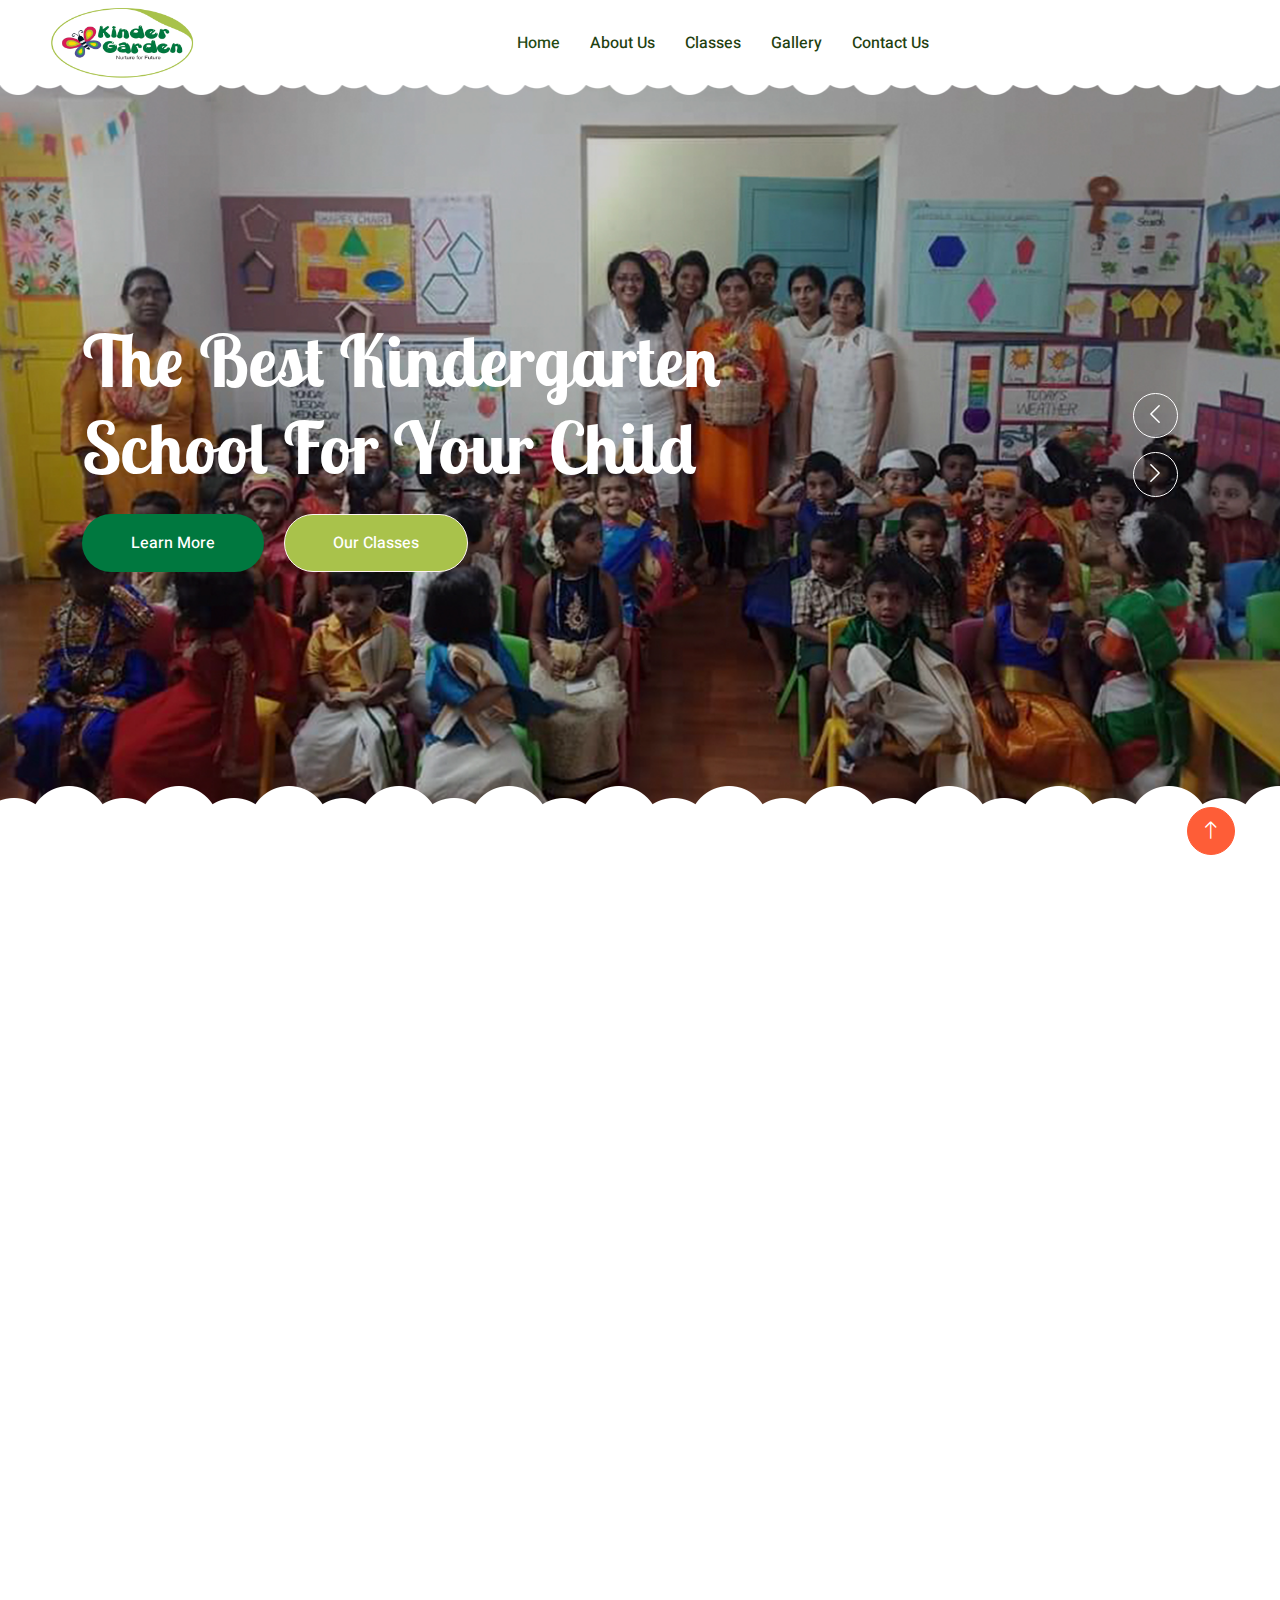
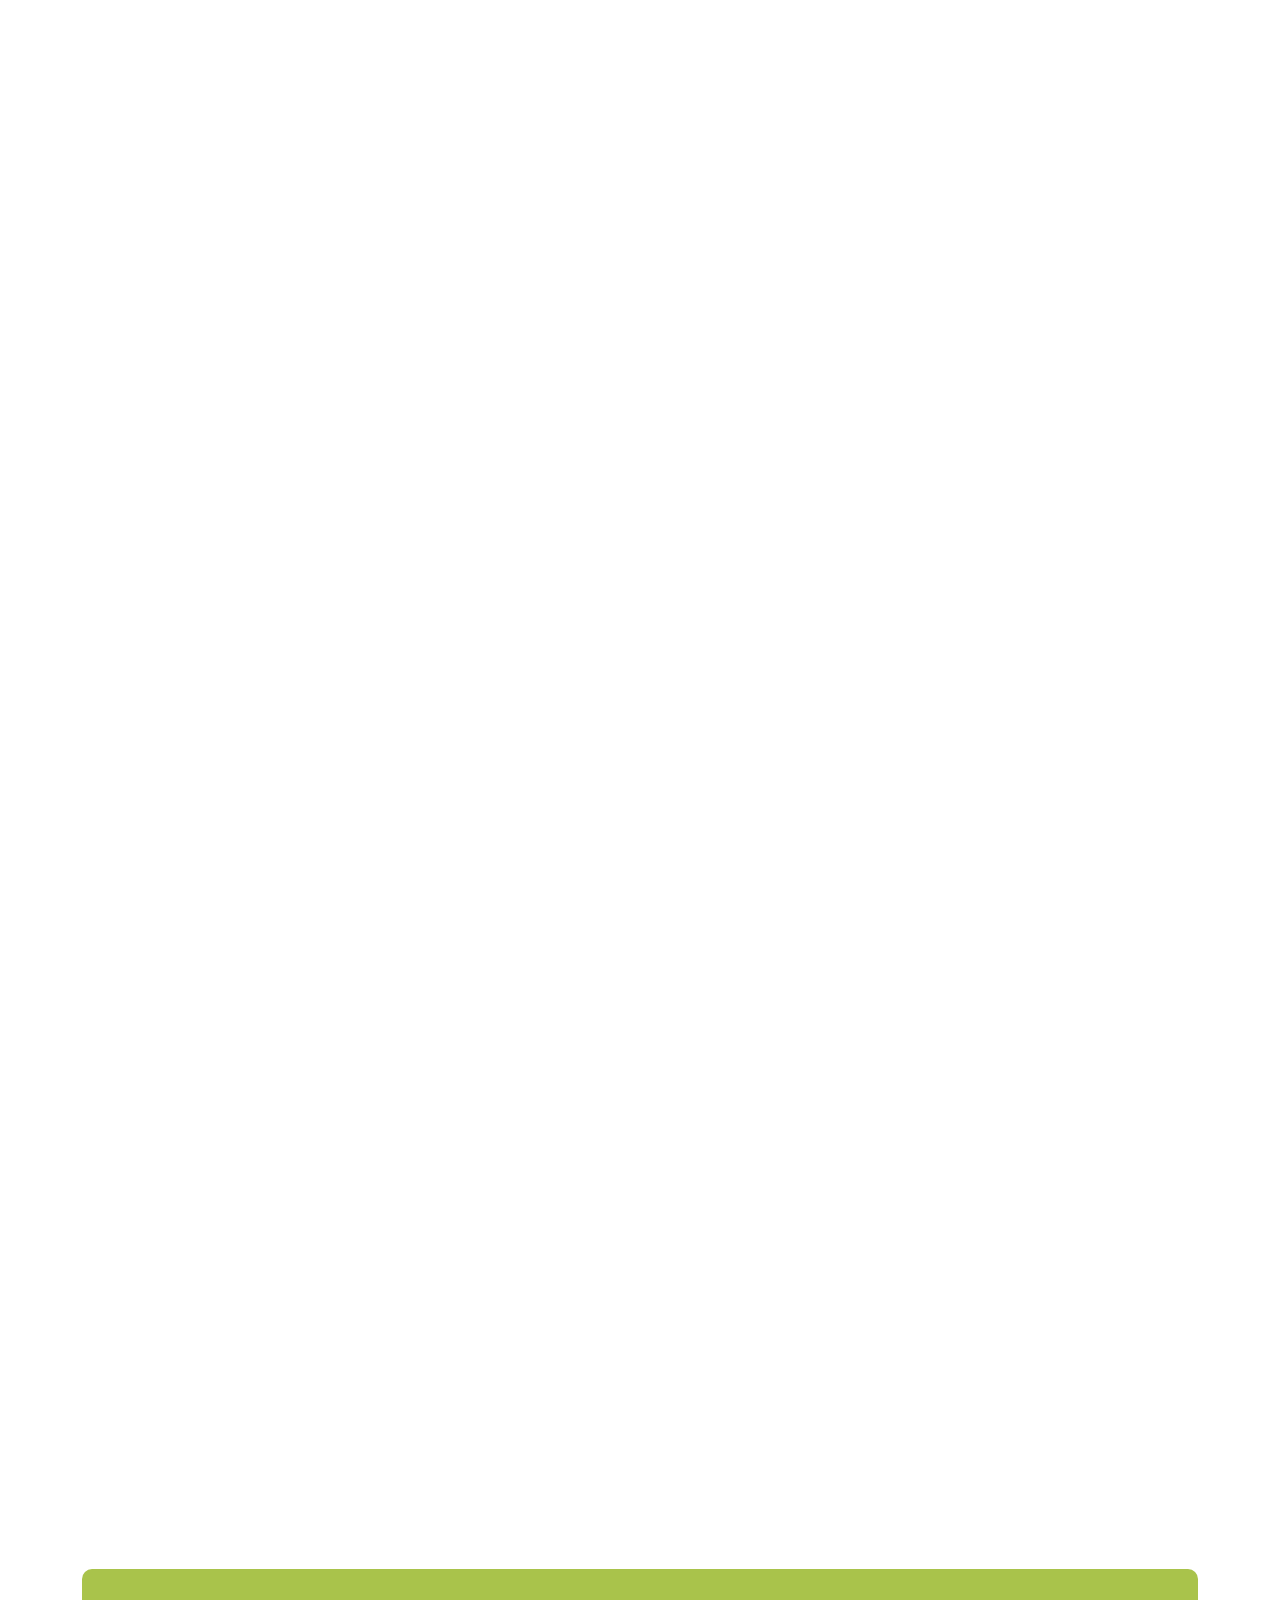
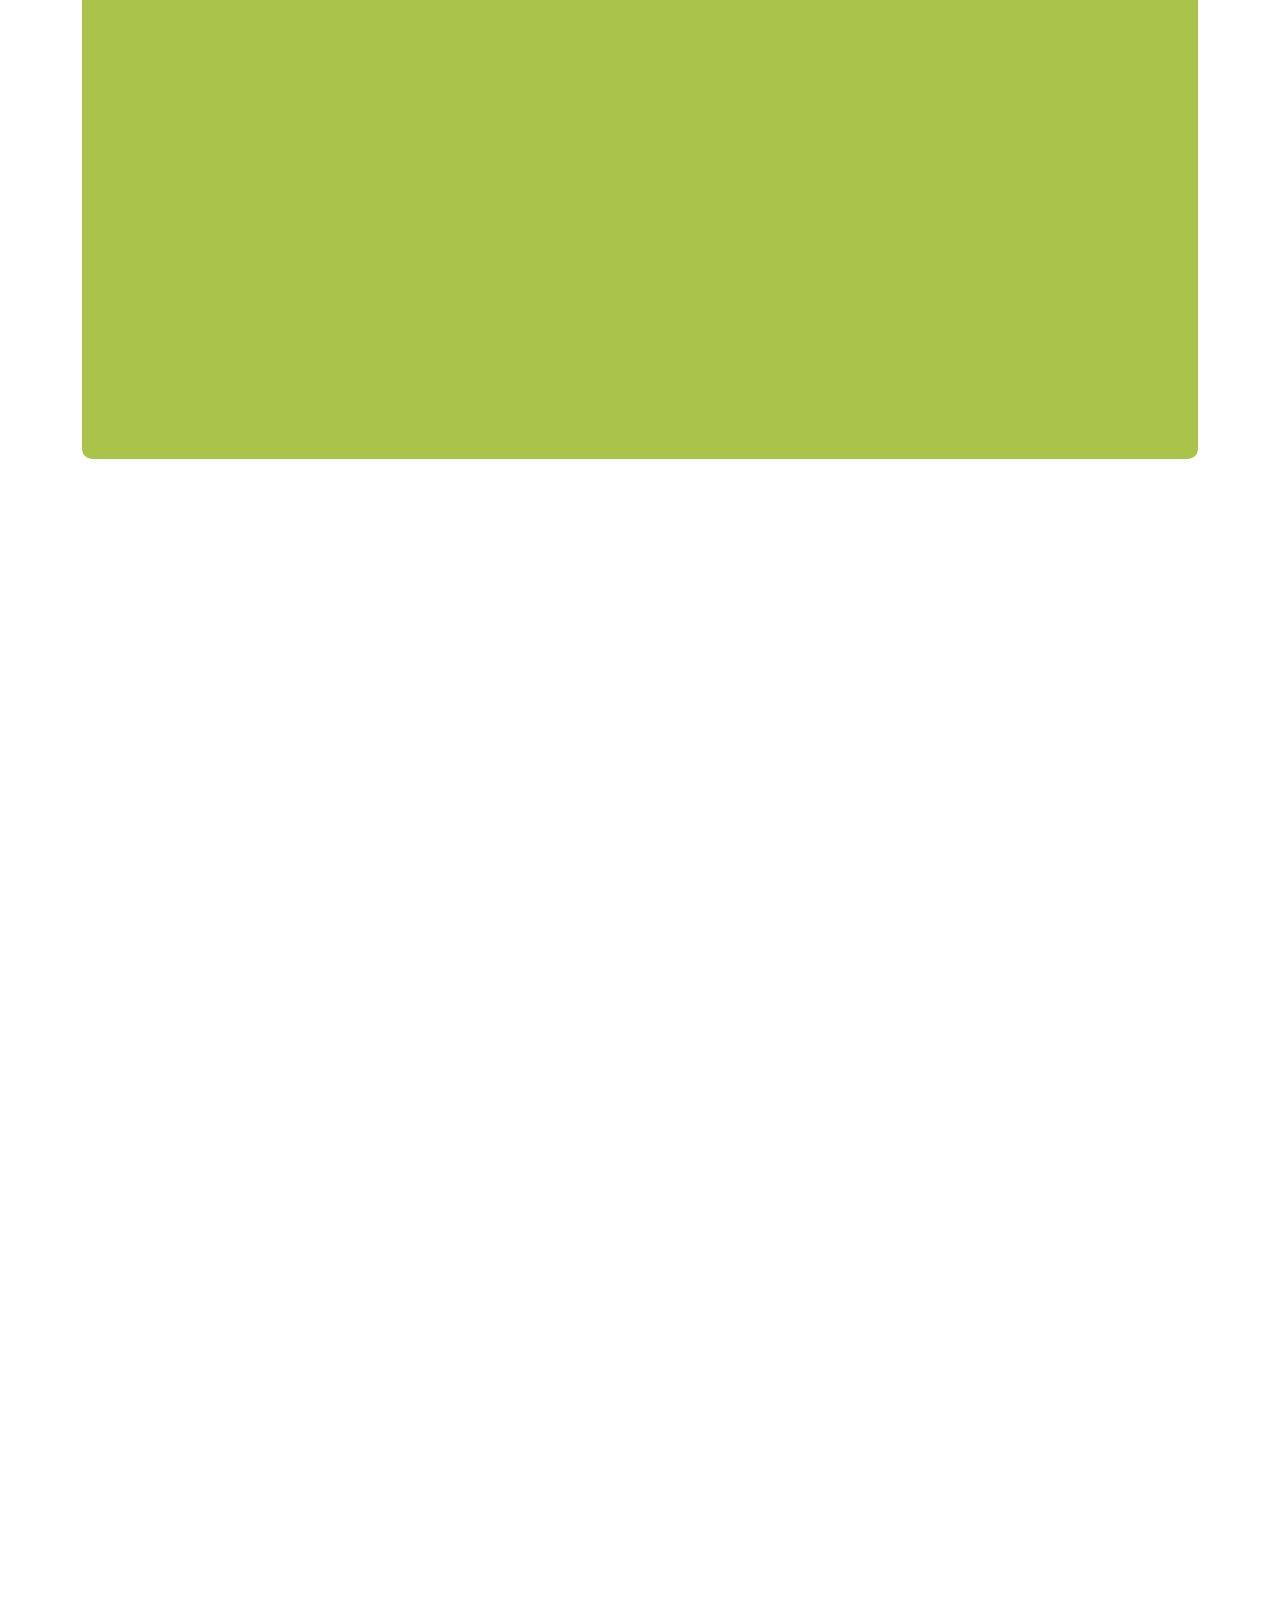
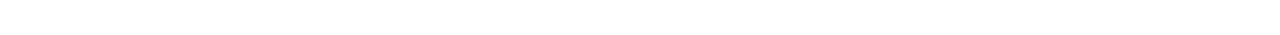
<file: index.html>
<!DOCTYPE html>
<html lang="en">
  <head>
    <meta charset="utf-8" />
    <title>kinder garden</title>
    <meta content="width=device-width, initial-scale=1.0" name="viewport" />
    <meta content="" name="keywords" />
    <meta content="" name="description" />

    <!-- Favicon -->
    <link href="img/favicon.ico" rel="icon" />

    <!-- Google Web Fonts -->
    <link rel="preconnect" href="https://fonts.googleapis.com" />
    <link rel="preconnect" href="https://fonts.gstatic.com" crossorigin />
    <link
      href="https://fonts.googleapis.com/css2?family=Heebo:wght@400;500;600&family=Inter:wght@600&family=Lobster+Two:wght@700&display=swap"
      rel="stylesheet"
    />

    <!-- Icon Font Stylesheet -->
    <link
      href="https://cdnjs.cloudflare.com/ajax/libs/font-awesome/5.10.0/css/all.min.css"
      rel="stylesheet"
    />
    <link
      href="https://cdn.jsdelivr.net/npm/bootstrap-icons@1.4.1/font/bootstrap-icons.css"
      rel="stylesheet"
    />

    <!-- Libraries Stylesheet -->
    <link href="lib/animate/animate.min.css" rel="stylesheet" />
    <link href="lib/owlcarousel/assets/owl.carousel.min.css" rel="stylesheet" />

    <!-- Customized Bootstrap Stylesheet -->
    <link href="css/bootstrap.min.css" rel="stylesheet" />

    <!-- Template Stylesheet -->
    <link href="css/style.css" rel="stylesheet" />
  </head>

  <body>
    <div class="container-xxl bg-white p-0">
      <!-- Spinner Start -->
      <div
        id="spinner"
        class="show bg-white position-fixed translate-middle w-100 vh-100 top-50 start-50 d-flex align-items-center justify-content-center"
      >
        <div
          class="spinner-border text-primary"
          style="width: 3rem; height: 3rem"
          role="status"
        >
          <span class="sr-only">Loading...</span>
        </div>
      </div>
      <!-- Spinner End -->

      <!-- Navbar Start -->
      <nav
        class="navbar navbar-expand-lg bg-white navbar-light sticky-top px-4 px-lg-5 py-lg-0"
      >
        <a href="index.html" class="navbar-brand">
          <img src="./img/Logo.png" width="150px"></img>
        </a>
        <button
          type="button"
          class="navbar-toggler"
          data-bs-toggle="collapse"
          data-bs-target="#navbarCollapse"
        >
          <span class="navbar-toggler-icon"></span>
        </button>
        <div class="collapse navbar-collapse" id="navbarCollapse">
          <div class="navbar-nav mx-auto">
            <a href="index.html" class="nav-item nav-link active">Home</a>
            <a href="about.html" class="nav-item nav-link">About Us</a>
            <a href="classes.html" class="nav-item nav-link">Classes</a>
            <a href="gallery.html" class="nav-item nav-link">Gallery</a>
            <a href="contact.html" class="nav-item nav-link">Contact Us</a>
          </div>
        </div>
      </nav>
      <!-- Navbar End -->

      <!-- Carousel Start -->
      <div class="container-fluid p-0 mb-5">
        <div class="owl-carousel header-carousel position-relative">
          <div class="owl-carousel-item position-relative">
            <img class="img-fluid" src="img/carousel-1.jpg" alt="" />
            <div
              class="position-absolute top-0 start-0 w-100 h-100 d-flex align-items-center"
              style="background: rgba(0, 0, 0, 0.2)"
            >
              <div class="container">
                <div class="row justify-content-start">
                  <div class="col-10 col-lg-8">
                    <h1 class="display-2 text-white animated slideInDown mb-4">
                      The Best Kindergarten School For Your Child
                    </h1>
                    <a
                      href=""
                      class="btn btn-green rounded-pill py-sm-3 px-sm-5 me-3 animated slideInLeft"
                      >Learn More</a
                    >
                    <a
                      href=""
                      class="btn btn-light rounded-pill py-sm-3 px-sm-5 animated slideInRight"
                      >Our Classes</a
                    >
                  </div>
                </div>
              </div>
            </div>
          </div>
          <div class="owl-carousel-item position-relative">
            <img class="img-fluid" src="img/carousel-2.jpg" alt="" />
            <div
              class="position-absolute top-0 start-0 w-100 h-100 d-flex align-items-center"
              style="background: rgba(0, 0, 0, 0.2)"
            >
              <div class="container">
                <div class="row justify-content-start">
                  <div class="col-10 col-lg-8">
                    <h1 class="display-2 text-white animated slideInDown mb-4">
                      Make A Brighter Future For Your Child
                    </h1>
                    <a
                      href=""
                      class="btn btn-green rounded-pill py-sm-3 px-sm-5 me-3 animated slideInLeft"
                      >Learn More</a
                    >
                    <a
                      href=""
                      class="btn btn-light rounded-pill py-sm-3 px-sm-5 animated slideInRight"
                      >Our Classes</a
                    >
                  </div>
                </div>
              </div>
            </div>
          </div>
        </div>
      </div>
      <!-- Carousel End -->

      <!-- Facilities Start -->
      <div class="container-xxl py-5">
        <div class="container">
          <div
            class="text-center mx-auto mb-5 wow fadeInUp"
            data-wow-delay="0.1s"
            style="max-width: 600px"
          >
            <h1 class="mb-3">School Facilities</h1>
            <p>
              Our preschool facilities are designed to provide a safe and stimulating environment where young children can learn and play.
          </div>
          <div class="row g-4">
            <div class="col-lg-3 col-sm-6 wow fadeInUp" data-wow-delay="0.1s">
              <div class="facility-item">
                <div class="facility-icon bg-primary">
                  <span class="bg-primary"></span>
                  <i class="fa fa-bus-alt fa-3x text-primary"></i>
                  <span class="bg-primary"></span>
                </div>
                <div class="facility-text bg-primary">
                  <h3 class="text-primary mb-3">School Bus</h3>
                  <p class="mb-0">
                    Our preschool bus facilities ensure safe and convenient transportation for young children, with experienced drivers.
                  </p>
                </div>
              </div>
            </div>
            <div class="col-lg-3 col-sm-6 wow fadeInUp" data-wow-delay="0.3s">
              <div class="facility-item">
                <div class="facility-icon bg-success">
                  <span class="bg-success"></span>
                  <i class="fa fa-futbol fa-3x text-success"></i>
                  <span class="bg-success"></span>
                </div>
                <div class="facility-text bg-success">
                  <h3 class="text-success mb-3">Playground</h3>
                  <p class="mb-0">
                    Our preschool playground facilities offer a fun and engaging outdoor space.
                  </p>
                </div>
              </div>
            </div>
            <div class="col-lg-3 col-sm-6 wow fadeInUp" data-wow-delay="0.5s">
              <div class="facility-item">
                <div class="facility-icon bg-warning">
                  <span class="bg-warning"></span>
                  <i class="fa fa-home fa-3x text-warning"></i>
                  <span class="bg-warning"></span>
                </div>
                <div class="facility-text bg-warning">
                  <h3 class="text-warning mb-3">Healthy Canteen</h3>
                  <p class="mb-0">
                    Our preschool canteen facilities provide nutritious and child-friendly meals that support the health and well-being of our young learners.
                  </p>
                </div>
              </div>
            </div>
            <div class="col-lg-3 col-sm-6 wow fadeInUp" data-wow-delay="0.7s">
              <div class="facility-item">
                <div class="facility-icon bg-info">
                  <span class="bg-info"></span>
                  <i class="fa fa-chalkboard-teacher fa-3x text-info"></i>
                  <span class="bg-info"></span>
                </div>
                <div class="facility-text bg-info">
                  <h3 class="text-info mb-3">Positive Learning</h3>
                  <p class="mb-0">
                    Our preschool positive learning facilities create a nurturing and inclusive environment where children can thrive, develop self-confidence, and explore their passions.
                  </p>
                </div>
              </div>
            </div>
          </div>
        </div>
      </div>
      <!-- Facilities End -->

      <!-- About Start -->
      <div class="container-xxl py-5">
        <div class="container">
          <div class="row g-5 align-items-center">
            <div class="col-lg-6 wow fadeInUp" data-wow-delay="0.1s">
              <h1 class="mb-4">
                Learn More About Our Work And Our Cultural Activities
              </h1>
              <p>
                 Our work and cultural activities are carefully designed to expose young children to a wide range of experiences that broaden their horizons and foster a sense of inclusivity and respect for diversity.
              </p>
              <p class="mb-4">
                Through our work and cultural activities, we aim to instill in our students an appreciation for different cultures, traditions, and values from around the world. We provide opportunities for children to explore and learn about various cultural practices, celebrations, and customs through hands-on activities, stories, music, and art.
              </p>
              <div class="row g-4 align-items-center">
                <div class="col-sm-6">
                  <a class="btn btn-green rounded-pill py-3 px-5" href=""
                    >Read More</a
                  >
                </div>
              </div>
            </div>
            <div class="col-lg-6 about-img wow fadeInUp" data-wow-delay="0.5s">
              <div class="row">
                <div class="col-12 text-center">
                  <img
                    class="img-fluid w-75 rounded-circle bg-green p-3"
                    src="img/about-1.jpg"
                    alt=""
                  />
                </div>
                <div class="col-6 text-start" style="margin-top: -150px">
                  <img
                    class="img-fluid w-100 rounded-circle bg-green p-3"
                    src="img/about-2.jpg"
                    alt=""
                  />
                </div>
                <div class="col-6 text-end" style="margin-top: -150px">
                  <img
                    class="img-fluid w-100 rounded-circle bg-green p-3"
                    src="img/about-3.jpg"
                    alt=""
                  />
                </div>
              </div>
            </div>
          </div>
        </div>
      </div>
      <!-- About End -->

      <!-- Classes Start -->
      <div class="container-xxl py-5">
        <div class="container">
          <div
            class="text-center mx-auto mb-5 wow fadeInUp"
            data-wow-delay="0.1s"
            style="max-width: 600px"
          >
            <h1 class="mb-3">School Classes</h1>
            <p>
              Our preschool classes provide engaging and developmentally-appropriate activities that promote early learning and school readiness in a nurturing and inclusive environment.
            </p>
          </div>
          <div class="row g-4">
            <div class="col-lg-4 col-md-6 wow fadeInUp" data-wow-delay="0.1s">
              <div class="classes-item">
                <div class="bg-green rounded-circle w-75 mx-auto p-3">
                  <img
                    class="img-fluid rounded-circle"
                    src="img/classes-1.jpg"
                    alt=""
                  />
                </div>
                <div class="rounded p-4 pt-5 mt-n5">
                  <a class="d-block text-center h3 mt-3 mb-4" href=""
                    >Art & Drawing</a
                  >
                </div>
              </div>
            </div>
            <div class="col-lg-4 col-md-6 wow fadeInUp" data-wow-delay="0.3s">
              <div class="classes-item">
                <div class="bg-green rounded-circle w-75 mx-auto p-3">
                  <img
                    class="img-fluid rounded-circle"
                    src="img/classes-2.jpg"
                    alt=""
                  />
                </div>
                <div class="rounded p-4 pt-5 mt-n5">
                  <a class="d-block text-center h3 mt-3 mb-4" href=""
                    >Color Management</a
                  >
                </div>
              </div>
            </div>
            <div class="col-lg-4 col-md-6 wow fadeInUp" data-wow-delay="0.5s">
              <div class="classes-item">
                <div class="bg-green rounded-circle w-75 mx-auto p-3">
                  <img
                    class="img-fluid rounded-circle"
                    src="img/classes-3.jpg"
                    alt=""
                  />
                </div>
                <div class="rounded p-4 pt-5 mt-n5">
                  <a class="d-block text-center h3 mt-3 mb-4" href=""
                    >Athletic & Dance</a
                  >
                </div>
              </div>
            </div>
            <div class="col-lg-4 col-md-6 wow fadeInUp" data-wow-delay="0.1s">
              <div class="classes-item">
                <div class="bg-green rounded-circle w-75 mx-auto p-3">
                  <img
                    class="img-fluid rounded-circle"
                    src="img/classes-4.jpg"
                    alt=""
                  />
                </div>
                <div class="rounded p-4 pt-5 mt-n5">
                  <a class="d-block text-center h3 mt-3 mb-4" href=""
                    >Language & Speaking</a
                  >
                </div>
              </div>
            </div>
            <div class="col-lg-4 col-md-6 wow fadeInUp" data-wow-delay="0.3s">
              <div class="classes-item">
                <div class="bg-green rounded-circle w-75 mx-auto p-3">
                  <img
                    class="img-fluid rounded-circle"
                    src="img/classes-5.jpg"
                    alt=""
                  />
                </div>
                <div class="rounded p-4 pt-5 mt-n5">
                  <a class="d-block text-center h3 mt-3 mb-4" href=""
                    >Field Trip</a
                  >
                </div>
              </div>
            </div>
            <div class="col-lg-4 col-md-6 wow fadeInUp" data-wow-delay="0.5s">
              <div class="classes-item">
                <div class="bg-green rounded-circle w-75 mx-auto p-3">
                  <img
                    class="img-fluid rounded-circle"
                    src="img/classes-6.jpg"
                    alt=""
                  />
                </div>
                <div class="rounded p-4 pt-5 mt-n5">
                  <a class="d-block text-center h3 mt-3 mb-4" href=""
                    >General Knowledge</a
                  >
                </div>
              </div>
            </div>
          </div>
        </div>
      </div>
      <!-- Classes End -->

      <!-- Appointment Start -->
      <div class="container-xxl py-5">
        <div class="container">
          <div class="bg-green rounded">
            <div class="row g-0">
              <div class="col-lg-6 wow fadeIn" data-wow-delay="0.1s">
                <div
                  class="h-100 d-flex flex-column justify-content-center p-5"
                >
                  <h1 class="mb-4">Make Appointment</h1>
                  <form>
                    <div class="row g-3">
                      <div class="col-sm-6">
                        <div class="form-floating">
                          <input
                            type="text"
                            class="form-control border-0"
                            id="gname"
                            placeholder="Gurdian Name"
                          />
                          <label for="gname">Gurdian Name</label>
                        </div>
                      </div>
                      <div class="col-sm-6">
                        <div class="form-floating">
                          <input
                            type="email"
                            class="form-control border-0"
                            id="gmail"
                            placeholder="Gurdian Email"
                          />
                          <label for="gmail">Gurdian Email</label>
                        </div>
                      </div>
                      <div class="col-sm-6">
                        <div class="form-floating">
                          <input
                            type="text"
                            class="form-control border-0"
                            id="cname"
                            placeholder="Child Name"
                          />
                          <label for="cname">Child Name</label>
                        </div>
                      </div>
                      <div class="col-sm-6">
                        <div class="form-floating">
                          <input
                            type="text"
                            class="form-control border-0"
                            id="cage"
                            placeholder="Child Age"
                          />
                          <label for="cage">Child Age</label>
                        </div>
                      </div>
                      <div class="col-12">
                        <div class="form-floating">
                          <textarea
                            class="form-control border-0"
                            placeholder="Leave a message here"
                            id="message"
                            style="height: 100px"
                          ></textarea>
                          <label for="message">Message</label>
                        </div>
                      </div>
                      <div class="col-12">
                        <button
                          class="btn btn-green w-100 py-3"
                          type="submit"
                        >
                          Submit
                        </button>
                      </div>
                    </div>
                  </form>
                </div>
              </div>
              <div
                class="col-lg-6 wow fadeIn"
                data-wow-delay="0.5s"
                style="min-height: 400px"
              >
                <div class="position-relative h-100">
                  <img
                    class="position-absolute w-100 h-100 rounded"
                    src="img/appointment.jpg"
                    style="object-fit: cover"
                  />
                </div>
              </div>
            </div>
          </div>
        </div>
      </div>
      <!-- Appointment End -->

      <!-- Testimonial Start -->
      <div class="container-xxl py-5">
        <div class="container">
          <div
            class="text-center mx-auto mb-5 wow fadeInUp"
            data-wow-delay="0.1s"
            style="max-width: 600px"
          >
            <h1 class="mb-3">Our Clients Say!</h1>
            <p>
              Our preschool provides a warm and inclusive environment that nurtures our child's growth, development, and love for learning.
            </p>
          </div>
          <div
            class="owl-carousel testimonial-carousel wow fadeInUp"
            data-wow-delay="0.1s"
          >
            <div class="testimonial-item bg-lgreen rounded p-5">
              <p class="fs-5">
                Choosing this preschool for our child was the best decision we made! The supportive and inclusive environment, coupled with the play-based learning approach, has ignited our child's love for learning and prepared them for kindergarten.
              </p>
              <div
                class="d-flex align-items-center bg-white me-n5"
                style="border-radius: 50px 0 0 50px"
              >
                <img
                  class="img-fluid flex-shrink-0 rounded-circle"
                  src="img/testimonial-1.jpg"
                  style="width: 90px; height: 90px"
                />
                <div class="ps-3">
                  <h3 class="mb-1">Client Name</h3>
                  <span>Profession</span>
                </div>
                <i
                  class="fa fa-quote-right fa-3x text-green ms-auto d-none d-sm-flex"
                ></i>
              </div>
            </div>
            <div class="testimonial-item bg-lgreen rounded p-5">
              <p class="fs-5">
                Our child loves going to this preschool! The caring and experienced educators provide a stimulating and inclusive environment where our child has blossomed socially, emotionally, and academically.
              </p>
              <div
                class="d-flex align-items-center bg-white me-n5"
                style="border-radius: 50px 0 0 50px"
              >
                <img
                  class="img-fluid flex-shrink-0 rounded-circle"
                  src="img/testimonial-2.jpg"
                  style="width: 90px; height: 90px"
                />
                <div class="ps-3">
                  <h3 class="mb-1">Client Name</h3>
                  <span>Profession</span>
                </div>
                <i
                  class="fa fa-quote-right fa-3x text-green ms-auto d-none d-sm-flex"
                ></i>
              </div>
            </div>
            <div class="testimonial-item bg-lgreen rounded p-5">
              <p class="fs-5">
                We couldn't be happier with our experience at this preschool. The engaging curriculum, dedicated educators, and nurturing environment have helped our child develop important skills and thrive in their early education journey.
              </p>
              <div
                class="d-flex align-items-center bg-white me-n5"
                style="border-radius: 50px 0 0 50px"
              >
                <img
                  class="img-fluid flex-shrink-0 rounded-circle"
                  src="img/testimonial-3.jpg"
                  style="width: 90px; height: 90px"
                />
                <div class="ps-3">
                  <h3 class="mb-1">Client Name</h3>
                  <span>Profession</span>
                </div>
                <i
                  class="fa fa-quote-right fa-3x text-green ms-auto d-none d-sm-flex"
                ></i>
              </div>
            </div>
          </div>
        </div>
      </div>
      <!-- Testimonial End -->

      <!-- Footer Start -->
      <div
        class="container-fluid bg-dgreen text-white-50 footer pt-5 mt-5 wow fadeIn"
        data-wow-delay="0.1s"
      >
        <div class="container py-5">
          <div class="row g-5">
            <div class="col-lg-3 col-md-6">
              <h3 class="text-white mb-4">Get In Touch</h3>
              <p class="mb-2">
                <i class="fa fa-map-marker-alt me-3"></i>No.715, 2nd Cross Road, HRBR Layout, 1st Block, Kalyana Nagar Bangalore 560043
              </p>
              <p class="mb-2">
                <i class="fa fa-phone-alt me-3"></i>+91 88849 16131
              </p>
              <p class="mb-2">
                <i class="fa fa-envelope me-3"></i>hrbrkindergarden@gmail.com
              </p>
            </div>
            <div class="col-lg-3 col-md-6">
              <h3 class="text-white mb-4">Quick Links</h3>
              <a class="btn btn-link text-white-50" href="./index.html">Home</a>
              <a class="btn btn-link text-white-50" href="./about.html">About us</a>
              <a class="btn btn-link text-white-50" href="./classes.html">Classes</a>
              <a class="btn btn-link text-white-50" href="./gallery.html">Gallery</a>
              <a class="btn btn-link text-white-50" href="./contact.html">Contact us</a>
            </div>
            <div class="col-lg-3 col-md-6"> 
              <h3 class="text-white mb-4">Photo Gallery</h3>
              <div class="row g-2 pt-2">
                <div class="col-4">
                  <img
                    class="img-fluid rounded bg-light p-1"
                    src="img/classes-1.jpg"
                    alt=""
                  />
                </div>
                <div class="col-4">
                  <img
                    class="img-fluid rounded bg-light p-1"
                    src="img/classes-2.jpg"
                    alt=""
                  />
                </div>
                <div class="col-4">
                  <img
                    class="img-fluid rounded bg-light p-1"
                    src="img/classes-3.jpg"
                    alt=""
                  />
                </div>
                <div class="col-4">
                  <img
                    class="img-fluid rounded bg-light p-1"
                    src="img/classes-4.jpg"
                    alt=""
                  />
                </div>
                <div class="col-4">
                  <img
                    class="img-fluid rounded bg-light p-1"
                    src="img/classes-5.jpg"
                    alt=""
                  />
                </div>
                <div class="col-4">
                  <img
                    class="img-fluid rounded bg-light p-1"
                    src="img/classes-6.jpg"
                    alt=""
                  />
                </div>
              </div>
            </div>
            <div class="col-lg-3 col-md-6">
              <img src="img/Logo.png" width="250px"></img>
            </div>
          </div>
        </div>
        <div class="container">
          <div class="copyright">
            <div class="row">
              <div class="col-md-6 text-center text-md-start mb-3 mb-md-0">
                &copy; <a class="border-bottom" href="#">kindergarden.in</a>, All
                Right Reserved.

                <!--/*** This template is free as long as you keep the footer author’s credit link/attribution link/backlink. If you'd like to use the template without the footer author’s credit link/attribution link/backlink, you can purchase the Credit Removal License from "https://htmlcodex.com/credit-removal". Thank you for your support. ***/-->
                Designed By
                <a class="border-bottom" href="https://htmlcodex.com"
                  >HTML Codex</a
                >
              </div>
              <div class="col-md-6 text-center text-md-end">
                <div class="footer-menu">
                  <a href="">Home</a>
                  <a href="">Cookies</a>
                  <a href="">Help</a>
                  <a href="">FQAs</a>
                </div>
              </div>
            </div>
          </div>
        </div>
      </div>
      <!-- Footer End -->

      <!-- Back to Top -->
      <a href="#" class="btn btn-lg btn-primary btn-lg-square back-to-top"
        ><i class="bi bi-arrow-up"></i
      ></a>
    </div>

    <!-- JavaScript Libraries -->
    <script src="https://code.jquery.com/jquery-3.4.1.min.js"></script>
    <script src="https://cdn.jsdelivr.net/npm/bootstrap@5.0.0/dist/js/bootstrap.bundle.min.js"></script>
    <script src="lib/wow/wow.min.js"></script>
    <script src="lib/easing/easing.min.js"></script>
    <script src="lib/waypoints/waypoints.min.js"></script>
    <script src="lib/owlcarousel/owl.carousel.min.js"></script>

    <!-- Template Javascript -->
    <script src="js/main.js"></script>
  </body>
</html>
</file>
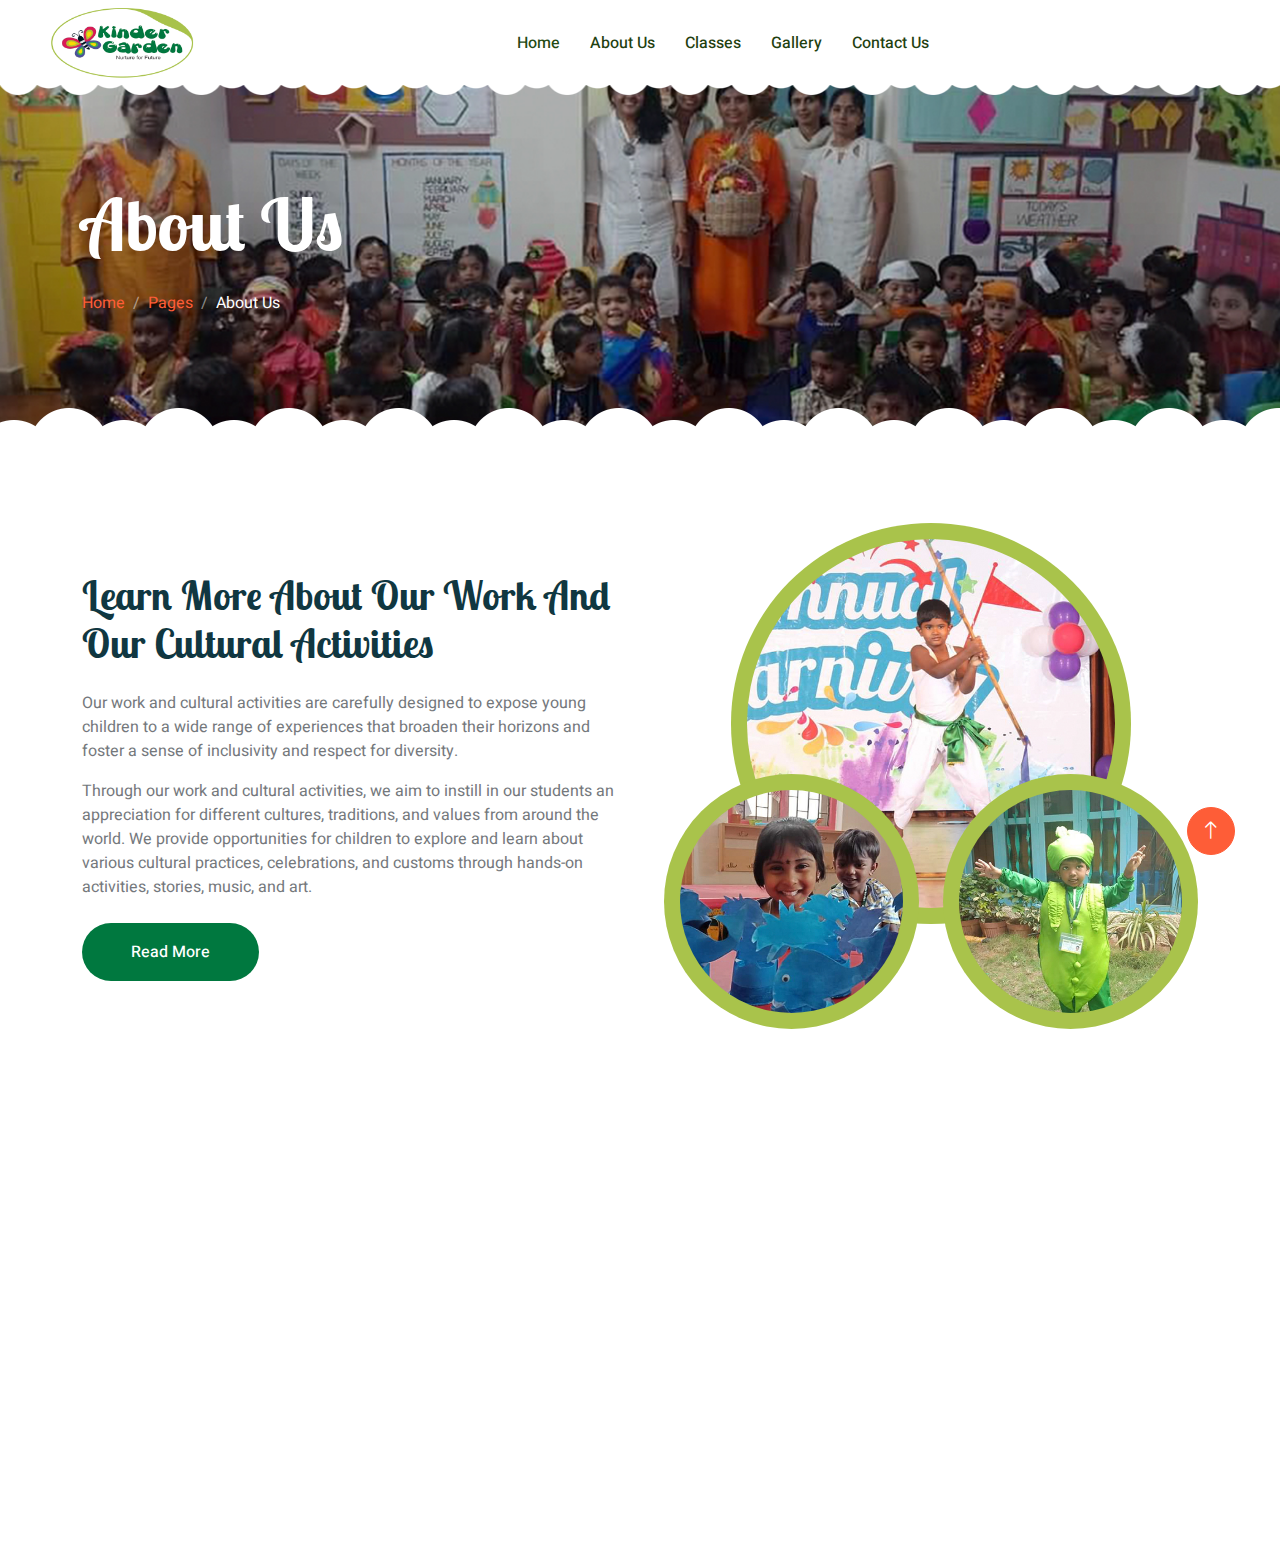
<file: about.html>
<!DOCTYPE html>
<html lang="en">

<head>
    <meta charset="utf-8">
    <title>kinder garden</title>
    <meta content="width=device-width, initial-scale=1.0" name="viewport">
    <meta content="" name="keywords">
    <meta content="" name="description">

    <!-- Favicon -->
    <link href="img/favicon.ico" rel="icon">

    <!-- Google Web Fonts -->
    <link rel="preconnect" href="https://fonts.googleapis.com">
    <link rel="preconnect" href="https://fonts.gstatic.com" crossorigin>
    <link href="https://fonts.googleapis.com/css2?family=Heebo:wght@400;500;600&family=Inter:wght@600&family=Lobster+Two:wght@700&display=swap" rel="stylesheet">
    
    <!-- Icon Font Stylesheet -->
    <link href="https://cdnjs.cloudflare.com/ajax/libs/font-awesome/5.10.0/css/all.min.css" rel="stylesheet">
    <link href="https://cdn.jsdelivr.net/npm/bootstrap-icons@1.4.1/font/bootstrap-icons.css" rel="stylesheet">

    <!-- Libraries Stylesheet -->
    <link href="lib/animate/animate.min.css" rel="stylesheet">
    <link href="lib/owlcarousel/assets/owl.carousel.min.css" rel="stylesheet">

    <!-- Customized Bootstrap Stylesheet -->
    <link href="css/bootstrap.min.css" rel="stylesheet">

    <!-- Template Stylesheet -->
    <link href="css/style.css" rel="stylesheet">
</head>

<body>
    <div class="container-xxl bg-white p-0">
        <!-- Spinner Start -->
        <div id="spinner" class="show bg-white position-fixed translate-middle w-100 vh-100 top-50 start-50 d-flex align-items-center justify-content-center">
            <div class="spinner-border text-primary" style="width: 3rem; height: 3rem;" role="status">
                <span class="sr-only">Loading...</span>
            </div>
        </div>
        <!-- Spinner End -->


        <!-- Navbar Start -->
      <nav
        class="navbar navbar-expand-lg bg-white navbar-light sticky-top px-4 px-lg-5 py-lg-0"
      >
        <a href="index.html" class="navbar-brand">
          <img src="./img/Logo.png" width="150px"></img>
        </a>
        <button
          type="button"
          class="navbar-toggler"
          data-bs-toggle="collapse"
          data-bs-target="#navbarCollapse"
        >
          <span class="navbar-toggler-icon"></span>
        </button>
        <div class="collapse navbar-collapse" id="navbarCollapse">
          <div class="navbar-nav mx-auto">
            <a href="index.html" class="nav-item nav-link active">Home</a>
            <a href="about.html" class="nav-item nav-link">About Us</a>
            <a href="classes.html" class="nav-item nav-link">Classes</a>
            <a href="gallery.html" class="nav-item nav-link">Gallery</a>
            <a href="contact.html" class="nav-item nav-link">Contact Us</a>
          </div>
        </div>
      </nav>
      <!-- Navbar End -->


        <!-- Page Header End -->
        <div class="container-xxl py-5 page-header position-relative mb-5">
            <div class="container py-5">
                <h1 class="display-2 text-white animated slideInDown mb-4">About Us</h1>
                <nav aria-label="breadcrumb animated slideInDown">
                    <ol class="breadcrumb">
                        <li class="breadcrumb-item"><a href="#">Home</a></li>
                        <li class="breadcrumb-item"><a href="#">Pages</a></li>
                        <li class="breadcrumb-item text-white active" aria-current="page">About Us</li>
                    </ol>
                </nav>
            </div>
        </div>
        <!-- Page Header End -->


        <!-- About Start -->
      <div class="container-xxl py-5">
        <div class="container">
          <div class="row g-5 align-items-center">
            <div class="col-lg-6 wow fadeInUp" data-wow-delay="0.1s">
              <h1 class="mb-4">
                Learn More About Our Work And Our Cultural Activities
              </h1>
              <p>
                Our work and cultural activities are carefully designed to expose young children to a wide range of experiences that broaden their horizons and foster a sense of inclusivity and respect for diversity.
              </p>
              <p class="mb-4">
                Through our work and cultural activities, we aim to instill in our students an appreciation for different cultures, traditions, and values from around the world. We provide opportunities for children to explore and learn about various cultural practices, celebrations, and customs through hands-on activities, stories, music, and art.
              </p>
              <div class="row g-4 align-items-center">
                <div class="col-sm-6">
                  <a class="btn btn-green rounded-pill py-3 px-5" href=""
                    >Read More</a
                  >
                </div>
              </div>
            </div>
            <div class="col-lg-6 about-img wow fadeInUp" data-wow-delay="0.5s">
              <div class="row">
                <div class="col-12 text-center">
                  <img
                    class="img-fluid w-75 rounded-circle bg-green p-3"
                    src="img/about-1.jpg"
                    alt=""
                  />
                </div>
                <div class="col-6 text-start" style="margin-top: -150px">
                  <img
                    class="img-fluid w-100 rounded-circle bg-green p-3"
                    src="img/about-2.jpg"
                    alt=""
                  />
                </div>
                <div class="col-6 text-end" style="margin-top: -150px">
                  <img
                    class="img-fluid w-100 rounded-circle bg-green p-3"
                    src="img/about-3.jpg"
                    alt=""
                  />
                </div>
              </div>
            </div>
          </div>
        </div>
      </div>
      <!-- About End -->


        <!-- Footer Start -->
      <div
        class="container-fluid bg-dgreen text-white-50 footer pt-5 mt-5 wow fadeIn"
        data-wow-delay="0.1s"
      >
        <div class="container py-5">
          <div class="row g-5">
            <div class="col-lg-3 col-md-6">
              <h3 class="text-white mb-4">Get In Touch</h3>
              <p class="mb-2">
                <i class="fa fa-map-marker-alt me-3"></i>No.715, 2nd Cross Road, HRBR Layout, 1st Block, Kalyana Nagar Bangalore 560043
              </p>
              <p class="mb-2">
                <i class="fa fa-phone-alt me-3"></i>+91 88849 16131
              </p>
              <p class="mb-2">
                <i class="fa fa-envelope me-3"></i>hrbrkindergarden@gmail.com
              </p>
            </div>
            <div class="col-lg-3 col-md-6">
              <h3 class="text-white mb-4">Quick Links</h3>
              <a class="btn btn-link text-white-50" href="./index.html">Home</a>
              <a class="btn btn-link text-white-50" href="./about.html">About us</a>
              <a class="btn btn-link text-white-50" href="./classes.html">Classes</a>
              <a class="btn btn-link text-white-50" href="./gallery.html">Gallery</a>
              <a class="btn btn-link text-white-50" href="./contact.html">Contact us</a>
            </div>
            <div class="col-lg-3 col-md-6">
              <h3 class="text-white mb-4">Photo Gallery</h3>
              <div class="row g-2 pt-2">
                <div class="col-4">
                  <img
                    class="img-fluid rounded bg-light p-1"
                    src="img/classes-1.jpg"
                    alt=""
                  />
                </div>
                <div class="col-4">
                  <img
                    class="img-fluid rounded bg-light p-1"
                    src="img/classes-2.jpg"
                    alt=""
                  />
                </div>
                <div class="col-4">
                  <img
                    class="img-fluid rounded bg-light p-1"
                    src="img/classes-3.jpg"
                    alt=""
                  />
                </div>
                <div class="col-4">
                  <img
                    class="img-fluid rounded bg-light p-1"
                    src="img/classes-4.jpg"
                    alt=""
                  />
                </div>
                <div class="col-4">
                  <img
                    class="img-fluid rounded bg-light p-1"
                    src="img/classes-5.jpg"
                    alt=""
                  />
                </div>
                <div class="col-4">
                  <img
                    class="img-fluid rounded bg-light p-1"
                    src="img/classes-6.jpg"
                    alt=""
                  />
                </div>
              </div>
            </div>
            <div class="col-lg-3 col-md-6">
              <img src="img/Logo.png" width="250px"></img>
            </div>
          </div>
        </div>
        <div class="container">
          <div class="copyright">
            <div class="row">
              <div class="col-md-6 text-center text-md-start mb-3 mb-md-0">
                &copy; <a class="border-bottom" href="#">kindergarden.in</a>, All
                Right Reserved.

                <!--/*** This template is free as long as you keep the footer author’s credit link/attribution link/backlink. If you'd like to use the template without the footer author’s credit link/attribution link/backlink, you can purchase the Credit Removal License from "https://htmlcodex.com/credit-removal". Thank you for your support. ***/-->
                Designed By
                <a class="border-bottom" href="https://htmlcodex.com"
                  >HTML Codex</a
                >
              </div>
              <div class="col-md-6 text-center text-md-end">
                <div class="footer-menu">
                  <a href="">Home</a>
                  <a href="">Cookies</a>
                  <a href="">Help</a>
                  <a href="">FQAs</a>
                </div>
              </div>
            </div>
          </div>
        </div>
      </div>
      <!-- Footer End -->


        <!-- Back to Top -->
        <a href="#" class="btn btn-lg btn-primary btn-lg-square back-to-top"><i class="bi bi-arrow-up"></i></a>
    </div>

    <!-- JavaScript Libraries -->
    <script src="https://code.jquery.com/jquery-3.4.1.min.js"></script>
    <script src="https://cdn.jsdelivr.net/npm/bootstrap@5.0.0/dist/js/bootstrap.bundle.min.js"></script>
    <script src="lib/wow/wow.min.js"></script>
    <script src="lib/easing/easing.min.js"></script>
    <script src="lib/waypoints/waypoints.min.js"></script>
    <script src="lib/owlcarousel/owl.carousel.min.js"></script>

    <!-- Template Javascript -->
    <script src="js/main.js"></script>
</body>

</html>
</file>
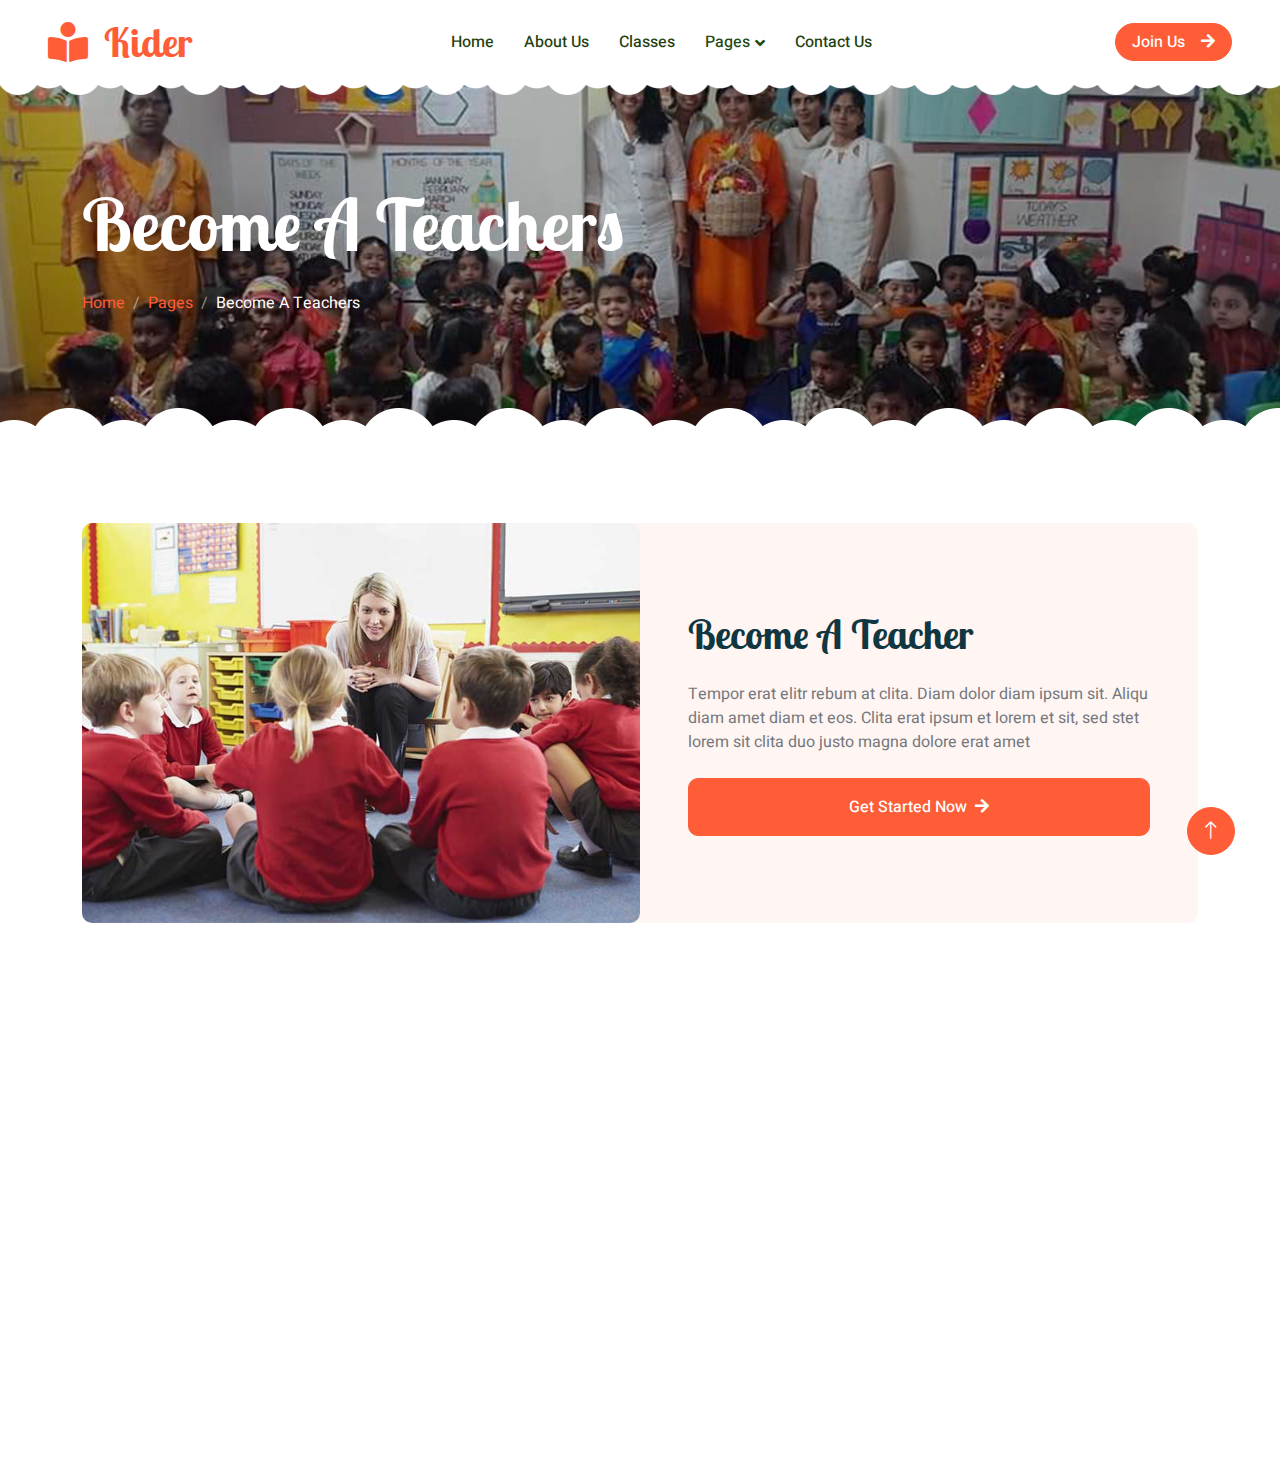
<file: call-to-action.html>
<!DOCTYPE html>
<html lang="en">

<head>
    <meta charset="utf-8">
    <title>Kider - Preschool Website Template</title>
    <meta content="width=device-width, initial-scale=1.0" name="viewport">
    <meta content="" name="keywords">
    <meta content="" name="description">

    <!-- Favicon -->
    <link href="img/favicon.ico" rel="icon">

    <!-- Google Web Fonts -->
    <link rel="preconnect" href="https://fonts.googleapis.com">
    <link rel="preconnect" href="https://fonts.gstatic.com" crossorigin>
    <link href="https://fonts.googleapis.com/css2?family=Heebo:wght@400;500;600&family=Inter:wght@600&family=Lobster+Two:wght@700&display=swap" rel="stylesheet">
    
    <!-- Icon Font Stylesheet -->
    <link href="https://cdnjs.cloudflare.com/ajax/libs/font-awesome/5.10.0/css/all.min.css" rel="stylesheet">
    <link href="https://cdn.jsdelivr.net/npm/bootstrap-icons@1.4.1/font/bootstrap-icons.css" rel="stylesheet">

    <!-- Libraries Stylesheet -->
    <link href="lib/animate/animate.min.css" rel="stylesheet">
    <link href="lib/owlcarousel/assets/owl.carousel.min.css" rel="stylesheet">

    <!-- Customized Bootstrap Stylesheet -->
    <link href="css/bootstrap.min.css" rel="stylesheet">

    <!-- Template Stylesheet -->
    <link href="css/style.css" rel="stylesheet">
</head>

<body>
    <div class="container-xxl bg-white p-0">
        <!-- Spinner Start -->
        <div id="spinner" class="show bg-white position-fixed translate-middle w-100 vh-100 top-50 start-50 d-flex align-items-center justify-content-center">
            <div class="spinner-border text-primary" style="width: 3rem; height: 3rem;" role="status">
                <span class="sr-only">Loading...</span>
            </div>
        </div>
        <!-- Spinner End -->


        <!-- Navbar Start -->
        <nav class="navbar navbar-expand-lg bg-white navbar-light sticky-top px-4 px-lg-5 py-lg-0">
            <a href="index.html" class="navbar-brand">
                <h1 class="m-0 text-primary"><i class="fa fa-book-reader me-3"></i>Kider</h1>
            </a>
            <button type="button" class="navbar-toggler" data-bs-toggle="collapse" data-bs-target="#navbarCollapse">
                <span class="navbar-toggler-icon"></span>
            </button>
            <div class="collapse navbar-collapse" id="navbarCollapse">
                <div class="navbar-nav mx-auto">
                    <a href="index.html" class="nav-item nav-link">Home</a>
                    <a href="about.html" class="nav-item nav-link">About Us</a>
                    <a href="classes.html" class="nav-item nav-link">Classes</a>
                    <div class="nav-item dropdown">
                        <a href="#" class="nav-link dropdown-toggle active" data-bs-toggle="dropdown">Pages</a>
                        <div class="dropdown-menu rounded-0 rounded-bottom border-0 shadow-sm m-0">
                            <a href="facility.html" class="dropdown-item">School Facilities</a>
                            <a href="team.html" class="dropdown-item">Popular Teachers</a>
                            <a href="call-to-action.html" class="dropdown-item active">Become A Teachers</a>
                            <a href="appointment.html" class="dropdown-item">Make Appointment</a>
                            <a href="testimonial.html" class="dropdown-item">Testimonial</a>
                            <a href="404.html" class="dropdown-item">404 Error</a>
                        </div>
                    </div>
                    <a href="contact.html" class="nav-item nav-link">Contact Us</a>
                </div>
                <a href="" class="btn btn-primary rounded-pill px-3 d-none d-lg-block">Join Us<i class="fa fa-arrow-right ms-3"></i></a>
            </div>
        </nav>
        <!-- Navbar End -->


        <!-- Page Header End -->
        <div class="container-xxl py-5 page-header position-relative mb-5">
            <div class="container py-5">
                <h1 class="display-2 text-white animated slideInDown mb-4">Become A Teachers</h1>
                <nav aria-label="breadcrumb animated slideInDown">
                    <ol class="breadcrumb">
                        <li class="breadcrumb-item"><a href="#">Home</a></li>
                        <li class="breadcrumb-item"><a href="#">Pages</a></li>
                        <li class="breadcrumb-item text-white active" aria-current="page">Become A Teachers</li>
                    </ol>
                </nav>
            </div>
        </div>
        <!-- Page Header End -->


        <!-- Call To Action Start -->
        <div class="container-xxl py-5">
            <div class="container">
                <div class="bg-light rounded">
                    <div class="row g-0">
                        <div class="col-lg-6 wow fadeIn" data-wow-delay="0.1s" style="min-height: 400px;">
                            <div class="position-relative h-100">
                                <img class="position-absolute w-100 h-100 rounded" src="img/call-to-action.jpg" style="object-fit: cover;">
                            </div>
                        </div>
                        <div class="col-lg-6 wow fadeIn" data-wow-delay="0.5s">
                            <div class="h-100 d-flex flex-column justify-content-center p-5">
                                <h1 class="mb-4">Become A Teacher</h1>
                                <p class="mb-4">Tempor erat elitr rebum at clita. Diam dolor diam ipsum sit. Aliqu diam amet diam et eos.
                                    Clita erat ipsum et lorem et sit, sed stet lorem sit clita duo justo magna dolore erat amet
                                </p>
                                <a class="btn btn-primary py-3 px-5" href="">Get Started Now<i class="fa fa-arrow-right ms-2"></i></a>
                            </div>
                        </div>
                    </div>
                </div>
            </div>
        </div>
        <!-- Call To Action End -->


        <!-- Footer Start -->
        <div class="container-fluid bg-dark text-white-50 footer pt-5 mt-5 wow fadeIn" data-wow-delay="0.1s">
            <div class="container py-5">
                <div class="row g-5">
                    <div class="col-lg-3 col-md-6">
                        <h3 class="text-white mb-4">Get In Touch</h3>
                        <p class="mb-2"><i class="fa fa-map-marker-alt me-3"></i>123 Street, New York, USA</p>
                        <p class="mb-2"><i class="fa fa-phone-alt me-3"></i>+012 345 67890</p>
                        <p class="mb-2"><i class="fa fa-envelope me-3"></i>info@example.com</p>
                        <div class="d-flex pt-2">
                            <a class="btn btn-outline-light btn-social" href=""><i class="fab fa-twitter"></i></a>
                            <a class="btn btn-outline-light btn-social" href=""><i class="fab fa-facebook-f"></i></a>
                            <a class="btn btn-outline-light btn-social" href=""><i class="fab fa-youtube"></i></a>
                            <a class="btn btn-outline-light btn-social" href=""><i class="fab fa-linkedin-in"></i></a>
                        </div>
                    </div>
                    <div class="col-lg-3 col-md-6">
                        <h3 class="text-white mb-4">Quick Links</h3>
                        <a class="btn btn-link text-white-50" href="">About Us</a>
                        <a class="btn btn-link text-white-50" href="">Contact Us</a>
                        <a class="btn btn-link text-white-50" href="">Our Services</a>
                        <a class="btn btn-link text-white-50" href="">Privacy Policy</a>
                        <a class="btn btn-link text-white-50" href="">Terms & Condition</a>
                    </div>
                    <div class="col-lg-3 col-md-6">
                        <h3 class="text-white mb-4">Photo Gallery</h3>
                        <div class="row g-2 pt-2">
                            <div class="col-4">
                                <img class="img-fluid rounded bg-light p-1" src="img/classes-1.jpg" alt="">
                            </div>
                            <div class="col-4">
                                <img class="img-fluid rounded bg-light p-1" src="img/classes-2.jpg" alt="">
                            </div>
                            <div class="col-4">
                                <img class="img-fluid rounded bg-light p-1" src="img/classes-3.jpg" alt="">
                            </div>
                            <div class="col-4">
                                <img class="img-fluid rounded bg-light p-1" src="img/classes-4.jpg" alt="">
                            </div>
                            <div class="col-4">
                                <img class="img-fluid rounded bg-light p-1" src="img/classes-5.jpg" alt="">
                            </div>
                            <div class="col-4">
                                <img class="img-fluid rounded bg-light p-1" src="img/classes-6.jpg" alt="">
                            </div>
                        </div>
                    </div>
                    <div class="col-lg-3 col-md-6">
                        <h3 class="text-white mb-4">Newsletter</h3>
                        <p>Dolor amet sit justo amet elitr clita ipsum elitr est.</p>
                        <div class="position-relative mx-auto" style="max-width: 400px;">
                            <input class="form-control bg-transparent w-100 py-3 ps-4 pe-5" type="text" placeholder="Your email">
                            <button type="button" class="btn btn-primary py-2 position-absolute top-0 end-0 mt-2 me-2">SignUp</button>
                        </div>
                    </div>
                </div>
            </div>
            <div class="container">
                <div class="copyright">
                    <div class="row">
                        <div class="col-md-6 text-center text-md-start mb-3 mb-md-0">
                            &copy; <a class="border-bottom" href="#">Your Site Name</a>, All Right Reserved. 
							
							<!--/*** This template is free as long as you keep the footer author’s credit link/attribution link/backlink. If you'd like to use the template without the footer author’s credit link/attribution link/backlink, you can purchase the Credit Removal License from "https://htmlcodex.com/credit-removal". Thank you for your support. ***/-->
							Designed By <a class="border-bottom" href="https://htmlcodex.com">HTML Codex</a>
                        </div>
                        <div class="col-md-6 text-center text-md-end">
                            <div class="footer-menu">
                                <a href="">Home</a>
                                <a href="">Cookies</a>
                                <a href="">Help</a>
                                <a href="">FQAs</a>
                            </div>
                        </div>
                    </div>
                </div>
            </div>
        </div>
        <!-- Footer End -->


        <!-- Back to Top -->
        <a href="#" class="btn btn-lg btn-primary btn-lg-square back-to-top"><i class="bi bi-arrow-up"></i></a>
    </div>

    <!-- JavaScript Libraries -->
    <script src="https://code.jquery.com/jquery-3.4.1.min.js"></script>
    <script src="https://cdn.jsdelivr.net/npm/bootstrap@5.0.0/dist/js/bootstrap.bundle.min.js"></script>
    <script src="lib/wow/wow.min.js"></script>
    <script src="lib/easing/easing.min.js"></script>
    <script src="lib/waypoints/waypoints.min.js"></script>
    <script src="lib/owlcarousel/owl.carousel.min.js"></script>

    <!-- Template Javascript -->
    <script src="js/main.js"></script>
</body>

</html>
</file>
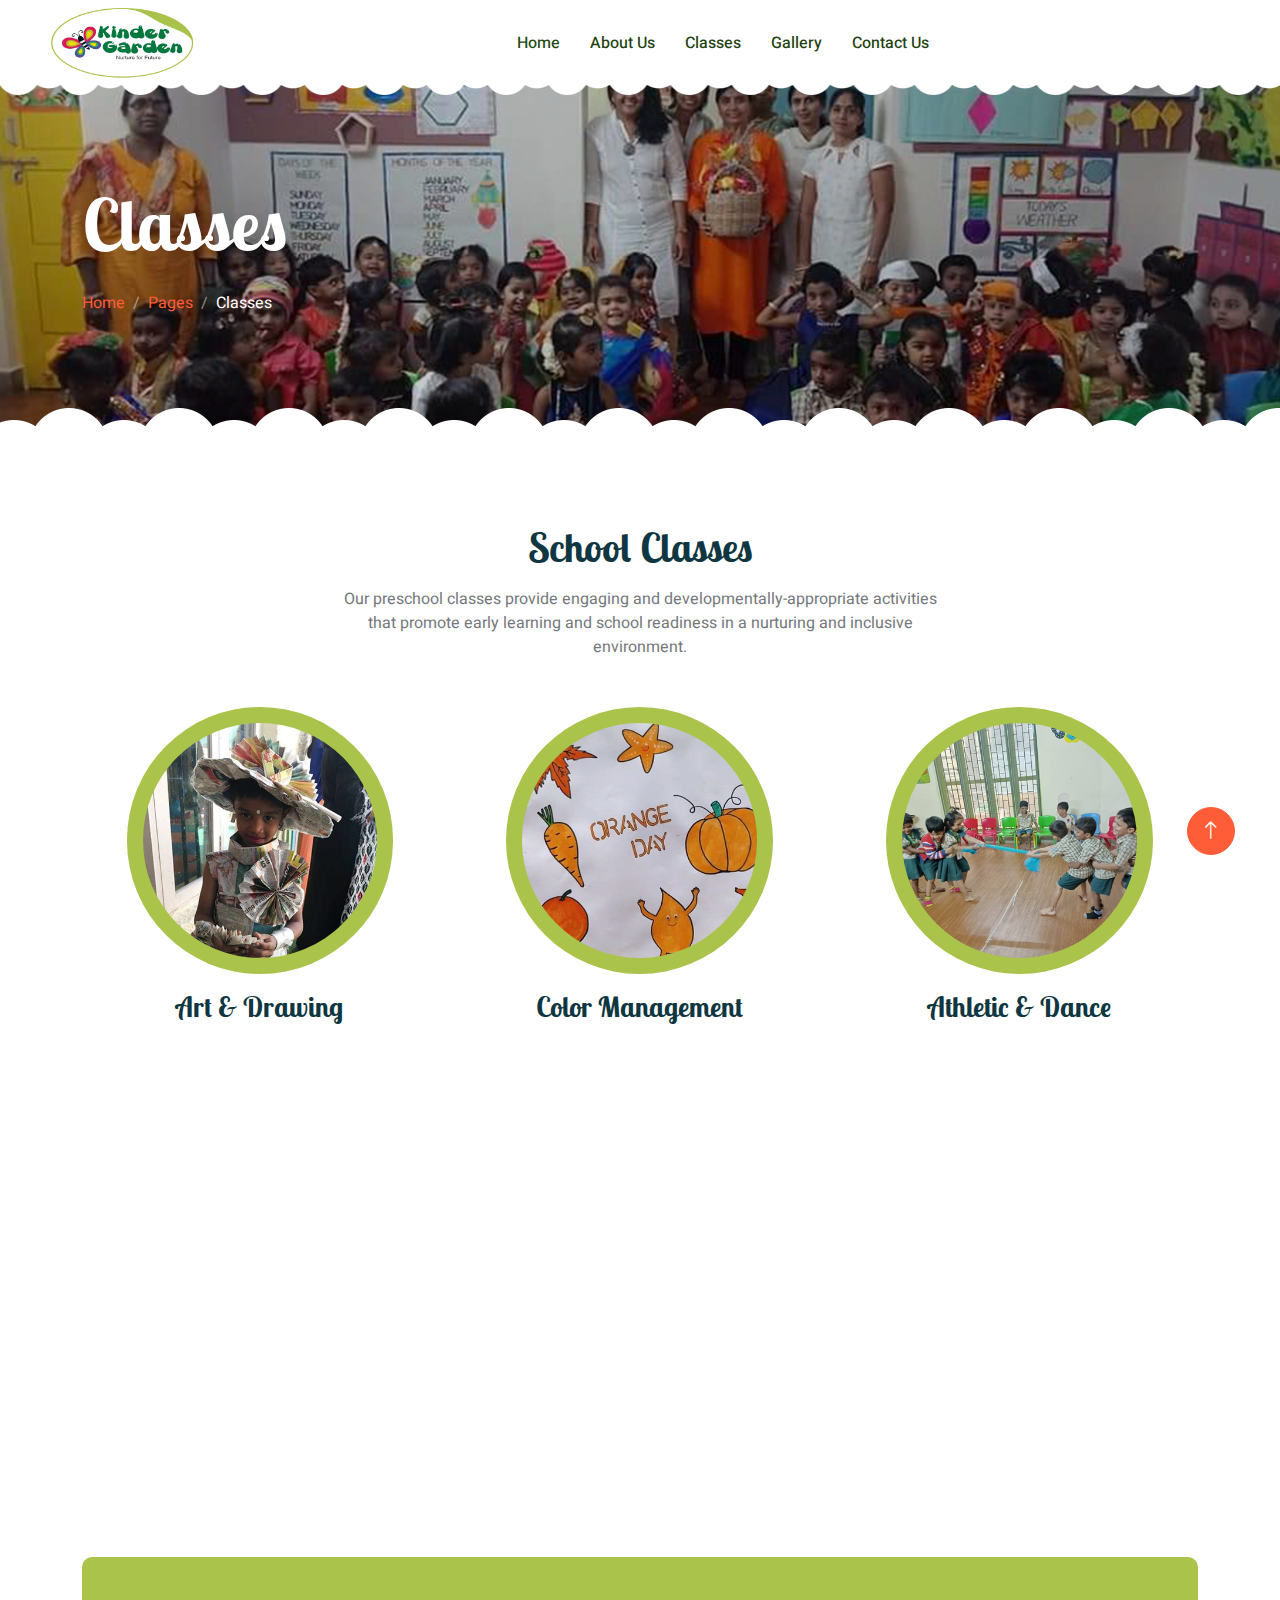
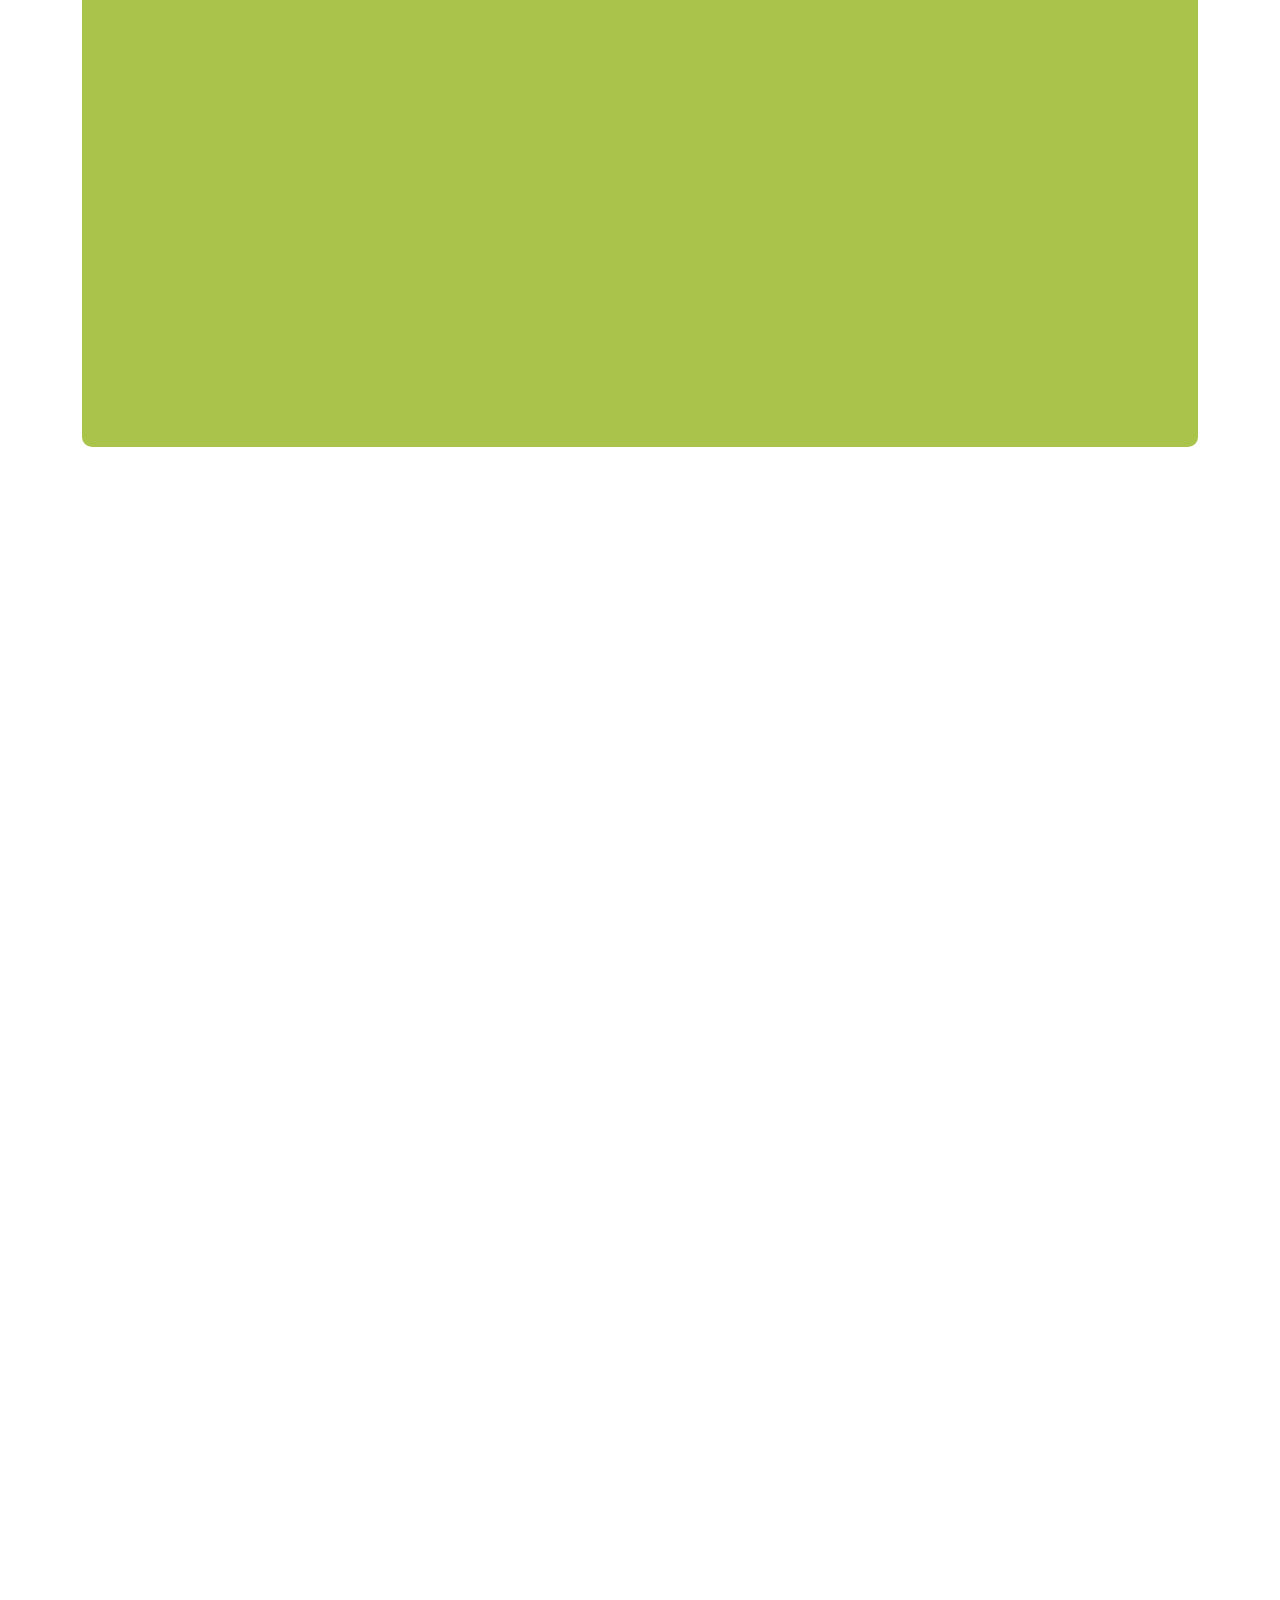
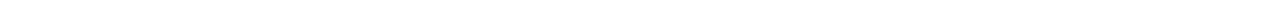
<file: classes.html>
<!DOCTYPE html>
<html lang="en">

<head>
    <meta charset="utf-8">
    <title>kinder garden</title>
    <meta content="width=device-width, initial-scale=1.0" name="viewport">
    <meta content="" name="keywords">
    <meta content="" name="description">

    <!-- Favicon -->
    <link href="img/favicon.ico" rel="icon">

    <!-- Google Web Fonts -->
    <link rel="preconnect" href="https://fonts.googleapis.com">
    <link rel="preconnect" href="https://fonts.gstatic.com" crossorigin>
    <link href="https://fonts.googleapis.com/css2?family=Heebo:wght@400;500;600&family=Inter:wght@600&family=Lobster+Two:wght@700&display=swap" rel="stylesheet">
    
    <!-- Icon Font Stylesheet -->
    <link href="https://cdnjs.cloudflare.com/ajax/libs/font-awesome/5.10.0/css/all.min.css" rel="stylesheet">
    <link href="https://cdn.jsdelivr.net/npm/bootstrap-icons@1.4.1/font/bootstrap-icons.css" rel="stylesheet">

    <!-- Libraries Stylesheet -->
    <link href="lib/animate/animate.min.css" rel="stylesheet">
    <link href="lib/owlcarousel/assets/owl.carousel.min.css" rel="stylesheet">

    <!-- Customized Bootstrap Stylesheet -->
    <link href="css/bootstrap.min.css" rel="stylesheet">

    <!-- Template Stylesheet -->
    <link href="css/style.css" rel="stylesheet">
</head>

<body>
    <div class="container-xxl bg-white p-0">
        <!-- Spinner Start -->
        <div id="spinner" class="show bg-white position-fixed translate-middle w-100 vh-100 top-50 start-50 d-flex align-items-center justify-content-center">
            <div class="spinner-border text-primary" style="width: 3rem; height: 3rem;" role="status">
                <span class="sr-only">Loading...</span>
            </div>
        </div>
        <!-- Spinner End -->


        <!-- Navbar Start -->
      <nav
        class="navbar navbar-expand-lg bg-white navbar-light sticky-top px-4 px-lg-5 py-lg-0"
      >
        <a href="index.html" class="navbar-brand">
          <img src="./img/Logo.png" width="150px"></img>
        </a>
        <button
          type="button"
          class="navbar-toggler"
          data-bs-toggle="collapse"
          data-bs-target="#navbarCollapse"
        >
          <span class="navbar-toggler-icon"></span>
        </button>
        <div class="collapse navbar-collapse" id="navbarCollapse">
          <div class="navbar-nav mx-auto">
            <a href="index.html" class="nav-item nav-link active">Home</a>
            <a href="about.html" class="nav-item nav-link">About Us</a>
            <a href="classes.html" class="nav-item nav-link">Classes</a>
            <a href="gallery.html" class="nav-item nav-link">Gallery</a>
            <a href="contact.html" class="nav-item nav-link">Contact Us</a>
          </div>
        </div>
      </nav>
      <!-- Navbar End -->


        <!-- Page Header End -->
        <div class="container-xxl py-5 page-header position-relative mb-5">
            <div class="container py-5">
                <h1 class="display-2 text-white animated slideInDown mb-4">Classes</h1>
                <nav aria-label="breadcrumb animated slideInDown">
                    <ol class="breadcrumb">
                        <li class="breadcrumb-item"><a href="#">Home</a></li>
                        <li class="breadcrumb-item"><a href="#">Pages</a></li>
                        <li class="breadcrumb-item text-white active" aria-current="page">Classes</li>
                    </ol>
                </nav>
            </div>
        </div>
        <!-- Page Header End -->


        <!-- Classes Start -->
      <div class="container-xxl py-5">
        <div class="container">
          <div
            class="text-center mx-auto mb-5 wow fadeInUp"
            data-wow-delay="0.1s"
            style="max-width: 600px"
          >
            <h1 class="mb-3">School Classes</h1>
            <p>
              Our preschool classes provide engaging and developmentally-appropriate activities that promote early learning and school readiness in a nurturing and inclusive environment.
            </p>
          </div>
          <div class="row g-4">
            <div class="col-lg-4 col-md-6 wow fadeInUp" data-wow-delay="0.1s">
              <div class="classes-item">
                <div class="bg-green rounded-circle w-75 mx-auto p-3">
                  <img
                    class="img-fluid rounded-circle"
                    src="img/classes-1.jpg"
                    alt=""
                  />
                </div>
                <div class="rounded p-4 pt-5 mt-n5">
                  <a class="d-block text-center h3 mt-3 mb-4" href=""
                    >Art & Drawing</a
                  >
                </div>
              </div>
            </div>
            <div class="col-lg-4 col-md-6 wow fadeInUp" data-wow-delay="0.3s">
              <div class="classes-item">
                <div class="bg-green rounded-circle w-75 mx-auto p-3">
                  <img
                    class="img-fluid rounded-circle"
                    src="img/classes-2.jpg"
                    alt=""
                  />
                </div>
                <div class="rounded p-4 pt-5 mt-n5">
                  <a class="d-block text-center h3 mt-3 mb-4" href=""
                    >Color Management</a
                  >
                </div>
              </div>
            </div>
            <div class="col-lg-4 col-md-6 wow fadeInUp" data-wow-delay="0.5s">
              <div class="classes-item">
                <div class="bg-green rounded-circle w-75 mx-auto p-3">
                  <img
                    class="img-fluid rounded-circle"
                    src="img/classes-3.jpg"
                    alt=""
                  />
                </div>
                <div class="rounded p-4 pt-5 mt-n5">
                  <a class="d-block text-center h3 mt-3 mb-4" href=""
                    >Athletic & Dance</a
                  >
                </div>
              </div>
            </div>
            <div class="col-lg-4 col-md-6 wow fadeInUp" data-wow-delay="0.1s">
              <div class="classes-item">
                <div class="bg-green rounded-circle w-75 mx-auto p-3">
                  <img
                    class="img-fluid rounded-circle"
                    src="img/classes-4.jpg"
                    alt=""
                  />
                </div>
                <div class="rounded p-4 pt-5 mt-n5">
                  <a class="d-block text-center h3 mt-3 mb-4" href=""
                    >Language & Speaking</a
                  >
                </div>
              </div>
            </div>
            <div class="col-lg-4 col-md-6 wow fadeInUp" data-wow-delay="0.3s">
              <div class="classes-item">
                <div class="bg-green rounded-circle w-75 mx-auto p-3">
                  <img
                    class="img-fluid rounded-circle"
                    src="img/classes-5.jpg"
                    alt=""
                  />
                </div>
                <div class="rounded p-4 pt-5 mt-n5">
                  <a class="d-block text-center h3 mt-3 mb-4" href=""
                    >Field Trip</a
                  >
                </div>
              </div>
            </div>
            <div class="col-lg-4 col-md-6 wow fadeInUp" data-wow-delay="0.5s">
              <div class="classes-item">
                <div class="bg-green rounded-circle w-75 mx-auto p-3">
                  <img
                    class="img-fluid rounded-circle"
                    src="img/classes-6.jpg"
                    alt=""
                  />
                </div>
                <div class="rounded p-4 pt-5 mt-n5">
                  <a class="d-block text-center h3 mt-3 mb-4" href=""
                    >General Knowledge</a
                  >
                </div>
              </div>
            </div>
          </div>
        </div>
      </div>
      <!-- Classes End -->

      <!-- Appointment Start -->
      <div class="container-xxl py-5">
        <div class="container">
          <div class="bg-green rounded">
            <div class="row g-0">
              <div class="col-lg-6 wow fadeIn" data-wow-delay="0.1s">
                <div
                  class="h-100 d-flex flex-column justify-content-center p-5"
                >
                  <h1 class="mb-4">Make Appointment</h1>
                  <form>
                    <div class="row g-3">
                      <div class="col-sm-6">
                        <div class="form-floating">
                          <input
                            type="text"
                            class="form-control border-0"
                            id="gname"
                            placeholder="Gurdian Name"
                          />
                          <label for="gname">Gurdian Name</label>
                        </div>
                      </div>
                      <div class="col-sm-6">
                        <div class="form-floating">
                          <input
                            type="email"
                            class="form-control border-0"
                            id="gmail"
                            placeholder="Gurdian Email"
                          />
                          <label for="gmail">Gurdian Email</label>
                        </div>
                      </div>
                      <div class="col-sm-6">
                        <div class="form-floating">
                          <input
                            type="text"
                            class="form-control border-0"
                            id="cname"
                            placeholder="Child Name"
                          />
                          <label for="cname">Child Name</label>
                        </div>
                      </div>
                      <div class="col-sm-6">
                        <div class="form-floating">
                          <input
                            type="text"
                            class="form-control border-0"
                            id="cage"
                            placeholder="Child Age"
                          />
                          <label for="cage">Child Age</label>
                        </div>
                      </div>
                      <div class="col-12">
                        <div class="form-floating">
                          <textarea
                            class="form-control border-0"
                            placeholder="Leave a message here"
                            id="message"
                            style="height: 100px"
                          ></textarea>
                          <label for="message">Message</label>
                        </div>
                      </div>
                      <div class="col-12">
                        <button
                          class="btn btn-green w-100 py-3"
                          type="submit"
                        >
                          Submit
                        </button>
                      </div>
                    </div>
                  </form>
                </div>
              </div>
              <div
                class="col-lg-6 wow fadeIn"
                data-wow-delay="0.5s"
                style="min-height: 400px"
              >
                <div class="position-relative h-100">
                  <img
                    class="position-absolute w-100 h-100 rounded"
                    src="img/appointment.jpg"
                    style="object-fit: cover"
                  />
                </div>
              </div>
            </div>
          </div>
        </div>
      </div>
      <!-- Appointment End -->

      <!-- Testimonial Start -->
      <div class="container-xxl py-5">
        <div class="container">
          <div
            class="text-center mx-auto mb-5 wow fadeInUp"
            data-wow-delay="0.1s"
            style="max-width: 600px"
          >
            <h1 class="mb-3">Our Clients Say!</h1>
            <p>
              Our preschool provides a warm and inclusive environment that nurtures our child's growth, development, and love for learning.
            </p>
          </div>
          <div
            class="owl-carousel testimonial-carousel wow fadeInUp"
            data-wow-delay="0.1s"
          >
            <div class="testimonial-item bg-lgreen rounded p-5">
              <p class="fs-5">
                Choosing this preschool for our child was the best decision we made! The supportive and inclusive environment, coupled with the play-based learning approach, has ignited our child's love for learning and prepared them for kindergarten.
              </p>
              <div
                class="d-flex align-items-center bg-white me-n5"
                style="border-radius: 50px 0 0 50px"
              >
                <img
                  class="img-fluid flex-shrink-0 rounded-circle"
                  src="img/testimonial-1.jpg"
                  style="width: 90px; height: 90px"
                />
                <div class="ps-3">
                  <h3 class="mb-1">Client Name</h3>
                  <span>Profession</span>
                </div>
                <i
                  class="fa fa-quote-right fa-3x text-green ms-auto d-none d-sm-flex"
                ></i>
              </div>
            </div>
            <div class="testimonial-item bg-lgreen rounded p-5">
              <p class="fs-5">
                Our child loves going to this preschool! The caring and experienced educators provide a stimulating and inclusive environment where our child has blossomed socially, emotionally, and academically.
              </p>
              <div
                class="d-flex align-items-center bg-white me-n5"
                style="border-radius: 50px 0 0 50px"
              >
                <img
                  class="img-fluid flex-shrink-0 rounded-circle"
                  src="img/testimonial-2.jpg"
                  style="width: 90px; height: 90px"
                />
                <div class="ps-3">
                  <h3 class="mb-1">Client Name</h3>
                  <span>Profession</span>
                </div>
                <i
                  class="fa fa-quote-right fa-3x text-green ms-auto d-none d-sm-flex"
                ></i>
              </div>
            </div>
            <div class="testimonial-item bg-lgreen rounded p-5">
              <p class="fs-5">
                We couldn't be happier with our experience at this preschool. The engaging curriculum, dedicated educators, and nurturing environment have helped our child develop important skills and thrive in their early education journey.
              </p>
              <div
                class="d-flex align-items-center bg-white me-n5"
                style="border-radius: 50px 0 0 50px"
              >
                <img
                  class="img-fluid flex-shrink-0 rounded-circle"
                  src="img/testimonial-3.jpg"
                  style="width: 90px; height: 90px"
                />
                <div class="ps-3">
                  <h3 class="mb-1">Client Name</h3>
                  <span>Profession</span>
                </div>
                <i
                  class="fa fa-quote-right fa-3x text-green ms-auto d-none d-sm-flex"
                ></i>
              </div>
            </div>
          </div>
        </div>
      </div>
      <!-- Testimonial End -->

      <!-- Footer Start -->
      <div
        class="container-fluid bg-dgreen text-white-50 footer pt-5 mt-5 wow fadeIn"
        data-wow-delay="0.1s"
      >
        <div class="container py-5">
          <div class="row g-5">
            <div class="col-lg-3 col-md-6">
              <h3 class="text-white mb-4">Get In Touch</h3>
              <p class="mb-2">
                <i class="fa fa-map-marker-alt me-3"></i>No.715, 2nd Cross Road, HRBR Layout, 1st Block, Kalyana Nagar Bangalore 560043
              </p>
              <p class="mb-2">
                <i class="fa fa-phone-alt me-3"></i>+91 88849 16131
              </p>
              <p class="mb-2">
                <i class="fa fa-envelope me-3"></i>hrbrkindergarden@gmail.com
              </p>
            </div>
            <div class="col-lg-3 col-md-6">
              <h3 class="text-white mb-4">Quick Links</h3>
              <a class="btn btn-link text-white-50" href="./index.html">Home</a>
              <a class="btn btn-link text-white-50" href="./about.html">About us</a>
              <a class="btn btn-link text-white-50" href="./classes.html">Classes</a>
              <a class="btn btn-link text-white-50" href="./gallery.html">Gallery</a>
              <a class="btn btn-link text-white-50" href="./contact.html">Contact us</a>
            </div>
            <div class="col-lg-3 col-md-6">
              <h3 class="text-white mb-4">Photo Gallery</h3>
              <div class="row g-2 pt-2">
                <div class="col-4">
                  <img
                    class="img-fluid rounded bg-light p-1"
                    src="img/classes-1.jpg"
                    alt=""
                  />
                </div>
                <div class="col-4">
                  <img
                    class="img-fluid rounded bg-light p-1"
                    src="img/classes-2.jpg"
                    alt=""
                  />
                </div>
                <div class="col-4">
                  <img
                    class="img-fluid rounded bg-light p-1"
                    src="img/classes-3.jpg"
                    alt=""
                  />
                </div>
                <div class="col-4">
                  <img
                    class="img-fluid rounded bg-light p-1"
                    src="img/classes-4.jpg"
                    alt=""
                  />
                </div>
                <div class="col-4">
                  <img
                    class="img-fluid rounded bg-light p-1"
                    src="img/classes-5.jpg"
                    alt=""
                  />
                </div>
                <div class="col-4">
                  <img
                    class="img-fluid rounded bg-light p-1"
                    src="img/classes-6.jpg"
                    alt=""
                  />
                </div>
              </div>
            </div>
            <div class="col-lg-3 col-md-6">
              <img src="img/Logo.png" width="250px"></img>
            </div>
          </div>
        </div>
        <div class="container">
          <div class="copyright">
            <div class="row">
              <div class="col-md-6 text-center text-md-start mb-3 mb-md-0">
                &copy; <a class="border-bottom" href="#">kindergarden.in</a>, All
                Right Reserved.

                <!--/*** This template is free as long as you keep the footer author’s credit link/attribution link/backlink. If you'd like to use the template without the footer author’s credit link/attribution link/backlink, you can purchase the Credit Removal License from "https://htmlcodex.com/credit-removal". Thank you for your support. ***/-->
                Designed By
                <a class="border-bottom" href="https://htmlcodex.com"
                  >HTML Codex</a
                >
              </div>
              <div class="col-md-6 text-center text-md-end">
                <div class="footer-menu">
                  <a href="">Home</a>
                  <a href="">Cookies</a>
                  <a href="">Help</a>
                  <a href="">FQAs</a>
                </div>
              </div>
            </div>
          </div>
        </div>
      </div>
      <!-- Footer End -->


        <!-- Back to Top -->
        <a href="#" class="btn btn-lg btn-primary btn-lg-square back-to-top"><i class="bi bi-arrow-up"></i></a>
    </div>

    <!-- JavaScript Libraries -->
    <script src="https://code.jquery.com/jquery-3.4.1.min.js"></script>
    <script src="https://cdn.jsdelivr.net/npm/bootstrap@5.0.0/dist/js/bootstrap.bundle.min.js"></script>
    <script src="lib/wow/wow.min.js"></script>
    <script src="lib/easing/easing.min.js"></script>
    <script src="lib/waypoints/waypoints.min.js"></script>
    <script src="lib/owlcarousel/owl.carousel.min.js"></script>

    <!-- Template Javascript -->
    <script src="js/main.js"></script>
</body>

</html>
</file>
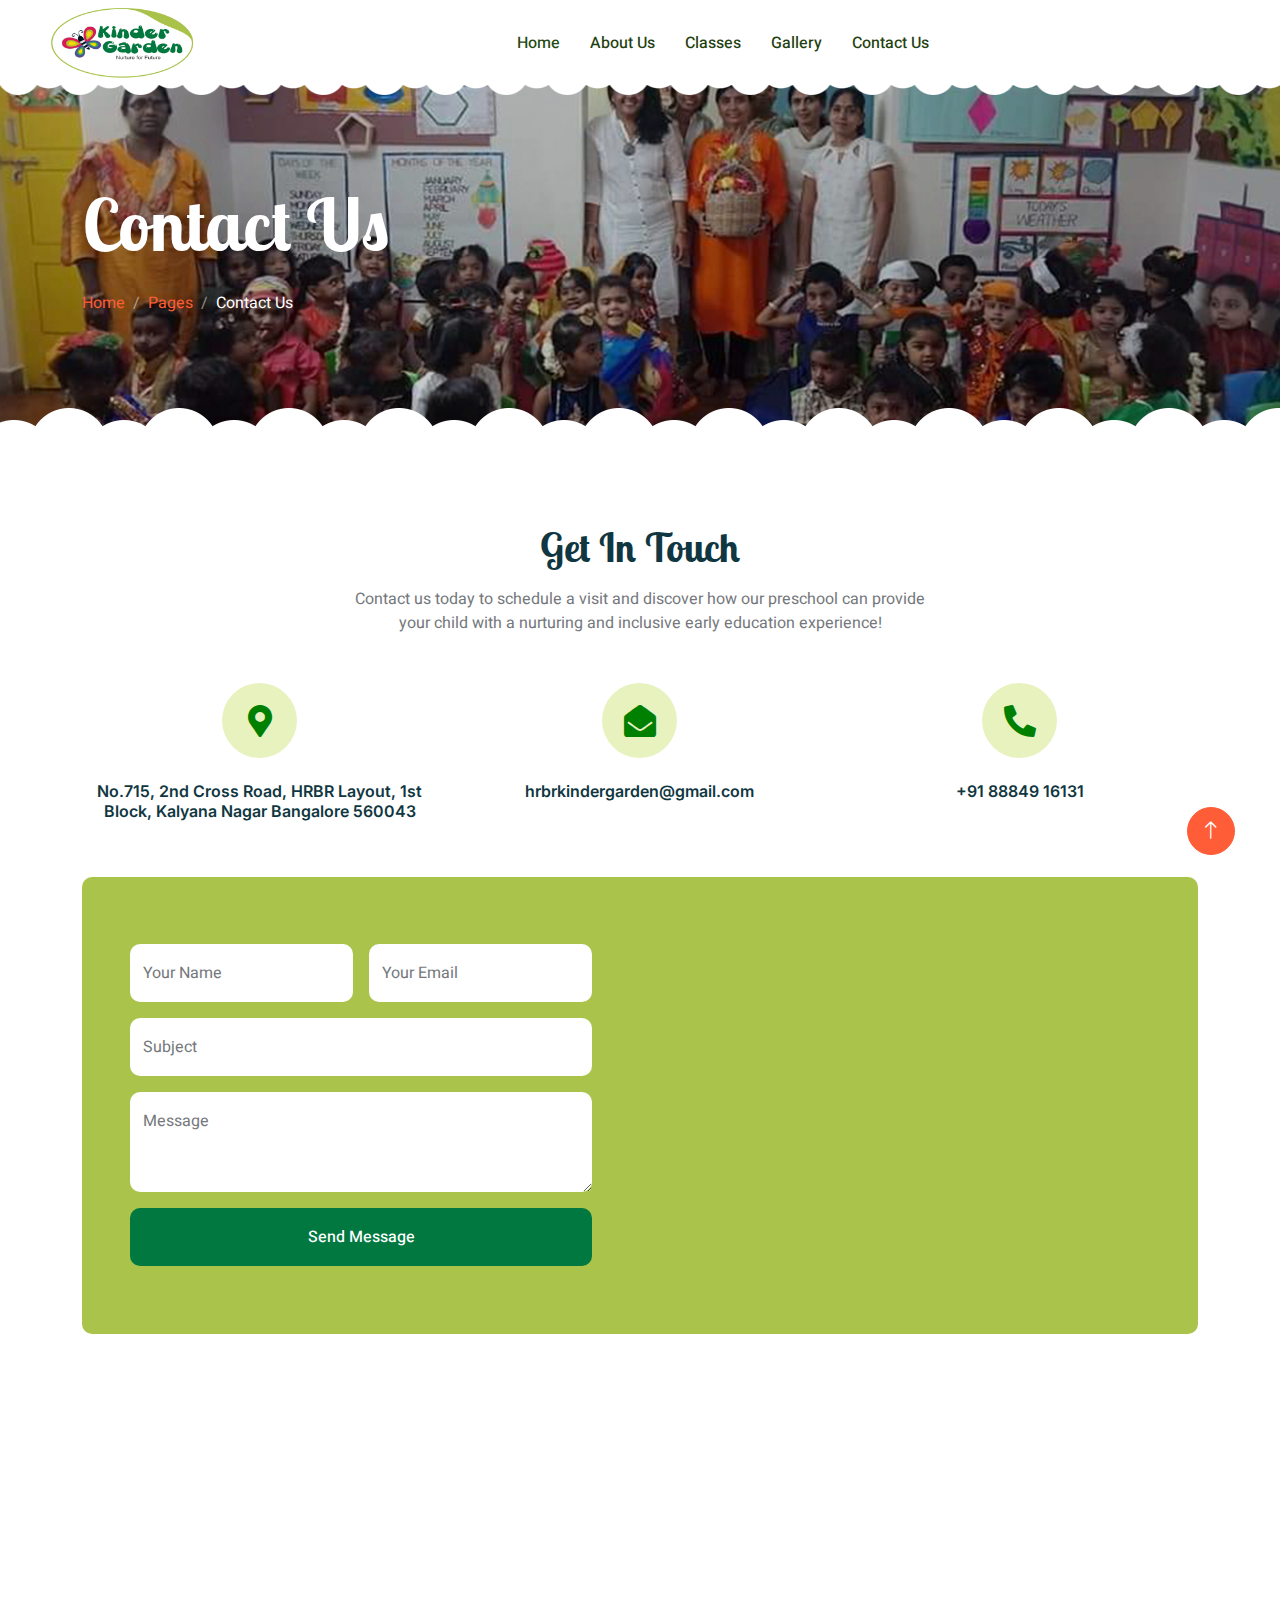
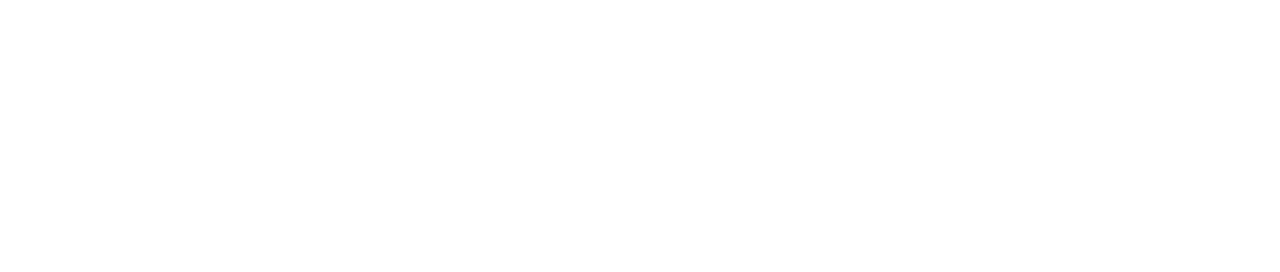
<file: contact.html>
<!DOCTYPE html>
<html lang="en">

<head>
    <meta charset="utf-8">
    <title>kinder garden</title>
    <meta content="width=device-width, initial-scale=1.0" name="viewport">
    <meta content="" name="keywords">
    <meta content="" name="description">

    <!-- Favicon -->
    <link href="img/favicon.ico" rel="icon">

    <!-- Google Web Fonts -->
    <link rel="preconnect" href="https://fonts.googleapis.com">
    <link rel="preconnect" href="https://fonts.gstatic.com" crossorigin>
    <link href="https://fonts.googleapis.com/css2?family=Heebo:wght@400;500;600&family=Inter:wght@600&family=Lobster+Two:wght@700&display=swap" rel="stylesheet">
    
    <!-- Icon Font Stylesheet -->
    <link href="https://cdnjs.cloudflare.com/ajax/libs/font-awesome/5.10.0/css/all.min.css" rel="stylesheet">
    <link href="https://cdn.jsdelivr.net/npm/bootstrap-icons@1.4.1/font/bootstrap-icons.css" rel="stylesheet">

    <!-- Libraries Stylesheet -->
    <link href="lib/animate/animate.min.css" rel="stylesheet">
    <link href="lib/owlcarousel/assets/owl.carousel.min.css" rel="stylesheet">

    <!-- Customized Bootstrap Stylesheet -->
    <link href="css/bootstrap.min.css" rel="stylesheet">

    <!-- Template Stylesheet -->
    <link href="css/style.css" rel="stylesheet">
</head>

<body>
    <div class="container-xxl bg-white p-0">
        <!-- Spinner Start -->
        <div id="spinner" class="show bg-white position-fixed translate-middle w-100 vh-100 top-50 start-50 d-flex align-items-center justify-content-center">
            <div class="spinner-border text-primary" style="width: 3rem; height: 3rem;" role="status">
                <span class="sr-only">Loading...</span>
            </div>
        </div>
        <!-- Spinner End -->


       <!-- Navbar Start -->
      <nav
        class="navbar navbar-expand-lg bg-white navbar-light sticky-top px-4 px-lg-5 py-lg-0"
      >
        <a href="index.html" class="navbar-brand">
          <img src="./img/Logo.png" width="150px"></img>
        </a>
        <button
          type="button"
          class="navbar-toggler"
          data-bs-toggle="collapse"
          data-bs-target="#navbarCollapse"
        >
          <span class="navbar-toggler-icon"></span>
        </button>
        <div class="collapse navbar-collapse" id="navbarCollapse">
          <div class="navbar-nav mx-auto">
            <a href="index.html" class="nav-item nav-link active">Home</a>
            <a href="about.html" class="nav-item nav-link">About Us</a>
            <a href="classes.html" class="nav-item nav-link">Classes</a>
            <a href="gallery.html" class="nav-item nav-link">Gallery</a>
            <a href="contact.html" class="nav-item nav-link">Contact Us</a>
          </div>
        </div>
      </nav>
      <!-- Navbar End -->


        <!-- Page Header End -->
        <div class="container-xxl py-5 page-header position-relative mb-5">
            <div class="container py-5">
                <h1 class="display-2 text-white animated slideInDown mb-4">Contact Us</h1>
                <nav aria-label="breadcrumb animated slideInDown">
                    <ol class="breadcrumb">
                        <li class="breadcrumb-item"><a href="#">Home</a></li>
                        <li class="breadcrumb-item"><a href="#">Pages</a></li>
                        <li class="breadcrumb-item text-white active" aria-current="page">Contact Us</li>
                    </ol>
                </nav>
            </div>
        </div>
        <!-- Page Header End -->


        <!-- Contact Start -->
        <div class="container-xxl py-5">
            <div class="container">
                <div class="text-center mx-auto mb-5 wow fadeInUp" data-wow-delay="0.1s" style="max-width: 600px;">
                    <h1 class="mb-3">Get In Touch</h1>
                    <p> Contact us today to schedule a visit and discover how our preschool can provide your child with a nurturing and inclusive early education experience!</p>
                </div>
                <div class="row g-4 mb-5">
                    <div class="col-md-6 col-lg-4 text-center wow fadeInUp" data-wow-delay="0.1s">
                        <div class="bg-lgreen rounded-circle d-inline-flex align-items-center justify-content-center mb-4" style="width: 75px; height: 75px;">
                            <i class="fa fa-map-marker-alt fa-2x text-green"></i>
                        </div>
                        <h6>No.715, 2nd Cross Road, HRBR Layout, 1st Block, Kalyana Nagar Bangalore 560043</h6>
                    </div>
                    <div class="col-md-6 col-lg-4 text-center wow fadeInUp" data-wow-delay="0.3s">
                        <div class="bg-lgreen rounded-circle d-inline-flex align-items-center justify-content-center mb-4" style="width: 75px; height: 75px;">
                            <i class="fa fa-envelope-open fa-2x text-green"></i>
                        </div>
                        <h6>hrbrkindergarden@gmail.com</h6>
                    </div>
                    <div class="col-md-6 col-lg-4 text-center wow fadeInUp" data-wow-delay="0.5s">
                        <div class="bg-lgreen rounded-circle d-inline-flex align-items-center justify-content-center mb-4" style="width: 75px; height: 75px;">
                            <i class="fa fa-phone-alt fa-2x text-green"></i>
                        </div>
                        <h6>+91 88849 16131</h6>
                    </div>
                </div>
                <div class="bg-green rounded">
                    <div class="row g-0">
                        <div class="col-lg-6 wow fadeIn" data-wow-delay="0.1s">
                            <div class="h-100 d-flex flex-column justify-content-center p-5">
                                <form>
                                    <div class="row g-3">
                                        <div class="col-sm-6">
                                            <div class="form-floating">
                                                <input type="text" class="form-control border-0" id="name" placeholder="Your Name">
                                                <label for="name">Your Name</label>
                                            </div>
                                        </div>
                                        <div class="col-sm-6">
                                            <div class="form-floating">
                                                <input type="email" class="form-control border-0" id="email" placeholder="Your Email">
                                                <label for="email">Your Email</label>
                                            </div>
                                        </div>
                                        <div class="col-12">
                                            <div class="form-floating">
                                                <input type="text" class="form-control border-0" id="subject" placeholder="Subject">
                                                <label for="subject">Subject</label>
                                            </div>
                                        </div>
                                        <div class="col-12">
                                            <div class="form-floating">
                                                <textarea class="form-control border-0" placeholder="Leave a message here" id="message" style="height: 100px"></textarea>
                                                <label for="message">Message</label>
                                            </div>
                                        </div>
                                        <div class="col-12">
                                            <button class="btn btn-green w-100 py-3" type="submit">Send Message</button>
                                        </div>
                                    </div>
                                </form>
                            </div>
                        </div>
                        <div class="col-lg-6 wow fadeIn" data-wow-delay="0.5s" style="min-height: 400px;">
                            <div class="position-relative h-100">
                                <iframe src="https://www.google.com/maps/embed?pb=!1m14!1m8!1m3!1d15549.282095344714!2d77.643829!3d13.0152493!3m2!1i1024!2i768!4f13.1!3m3!1m2!1s0x3bae172823e86413%3A0x66e69d2520cd5a95!2sKinder%20Garden%20Preschool%20and%20daycare%20center!5e0!3m2!1sen!2sin!4v1681715884790!5m2!1sen!2sin" width="600" height="450" style="border:0;" allowfullscreen="" loading="lazy" referrerpolicy="no-referrer-when-downgrade"></iframe>
                            </div>
                        </div>
                    </div>
                </div>
            </div>
        </div>
        <!-- Contact End -->


        <!-- Footer Start -->
      <div
        class="container-fluid bg-dgreen text-white-50 footer pt-5 mt-5 wow fadeIn"
        data-wow-delay="0.1s"
      >
        <div class="container py-5">
          <div class="row g-5">
            <div class="col-lg-3 col-md-6">
              <h3 class="text-white mb-4">Get In Touch</h3>
              <p class="mb-2">
                <i class="fa fa-map-marker-alt me-3"></i>No.715, 2nd Cross Road, HRBR Layout, 1st Block, Kalyana Nagar Bangalore 560043
              </p>
              <p class="mb-2">
                <i class="fa fa-phone-alt me-3"></i>+91 88849 16131
              </p>
              <p class="mb-2">
                <i class="fa fa-envelope me-3"></i>hrbrkindergarden@gmail.com
              </p>
            </div>
            <div class="col-lg-3 col-md-6">
              <h3 class="text-white mb-4">Quick Links</h3>
              <a class="btn btn-link text-white-50" href="./index.html">Home</a>
              <a class="btn btn-link text-white-50" href="./about.html">About us</a>
              <a class="btn btn-link text-white-50" href="./classes.html">Classes</a>
              <a class="btn btn-link text-white-50" href="./gallery.html">Gallery</a>
              <a class="btn btn-link text-white-50" href="./contact.html">Contact us</a>
            </div>
            <div class="col-lg-3 col-md-6">
              <h3 class="text-white mb-4">Photo Gallery</h3>
              <div class="row g-2 pt-2">
                <div class="col-4">
                  <img
                    class="img-fluid rounded bg-light p-1"
                    src="img/classes-1.jpg"
                    alt=""
                  />
                </div>
                <div class="col-4">
                  <img
                    class="img-fluid rounded bg-light p-1"
                    src="img/classes-2.jpg"
                    alt=""
                  />
                </div>
                <div class="col-4">
                  <img
                    class="img-fluid rounded bg-light p-1"
                    src="img/classes-3.jpg"
                    alt=""
                  />
                </div>
                <div class="col-4">
                  <img
                    class="img-fluid rounded bg-light p-1"
                    src="img/classes-4.jpg"
                    alt=""
                  />
                </div>
                <div class="col-4">
                  <img
                    class="img-fluid rounded bg-light p-1"
                    src="img/classes-5.jpg"
                    alt=""
                  />
                </div>
                <div class="col-4">
                  <img
                    class="img-fluid rounded bg-light p-1"
                    src="img/classes-6.jpg"
                    alt=""
                  />
                </div>
              </div>
            </div>
            <div class="col-lg-3 col-md-6">
              <img src="img/Logo.png" width="250px"></img>
            </div>
          </div>
        </div>
        <div class="container">
          <div class="copyright">
            <div class="row">
              <div class="col-md-6 text-center text-md-start mb-3 mb-md-0">
                &copy; <a class="border-bottom" href="#">kindergarden.in</a>, All
                Right Reserved.

                <!--/*** This template is free as long as you keep the footer author’s credit link/attribution link/backlink. If you'd like to use the template without the footer author’s credit link/attribution link/backlink, you can purchase the Credit Removal License from "https://htmlcodex.com/credit-removal". Thank you for your support. ***/-->
                Designed By
                <a class="border-bottom" href="https://htmlcodex.com"
                  >HTML Codex</a
                >
              </div>
              <div class="col-md-6 text-center text-md-end">
                <div class="footer-menu">
                  <a href="">Home</a>
                  <a href="">Cookies</a>
                  <a href="">Help</a>
                  <a href="">FQAs</a>
                </div>
              </div>
            </div>
          </div>
        </div>
      </div>
      <!-- Footer End -->


        <!-- Back to Top -->
        <a href="#" class="btn btn-lg btn-primary btn-lg-square back-to-top"><i class="bi bi-arrow-up"></i></a>
    </div>

    <!-- JavaScript Libraries -->
    <script src="https://code.jquery.com/jquery-3.4.1.min.js"></script>
    <script src="https://cdn.jsdelivr.net/npm/bootstrap@5.0.0/dist/js/bootstrap.bundle.min.js"></script>
    <script src="lib/wow/wow.min.js"></script>
    <script src="lib/easing/easing.min.js"></script>
    <script src="lib/waypoints/waypoints.min.js"></script>
    <script src="lib/owlcarousel/owl.carousel.min.js"></script>

    <!-- Template Javascript -->
    <script src="js/main.js"></script>
</body>

</html>
</file>
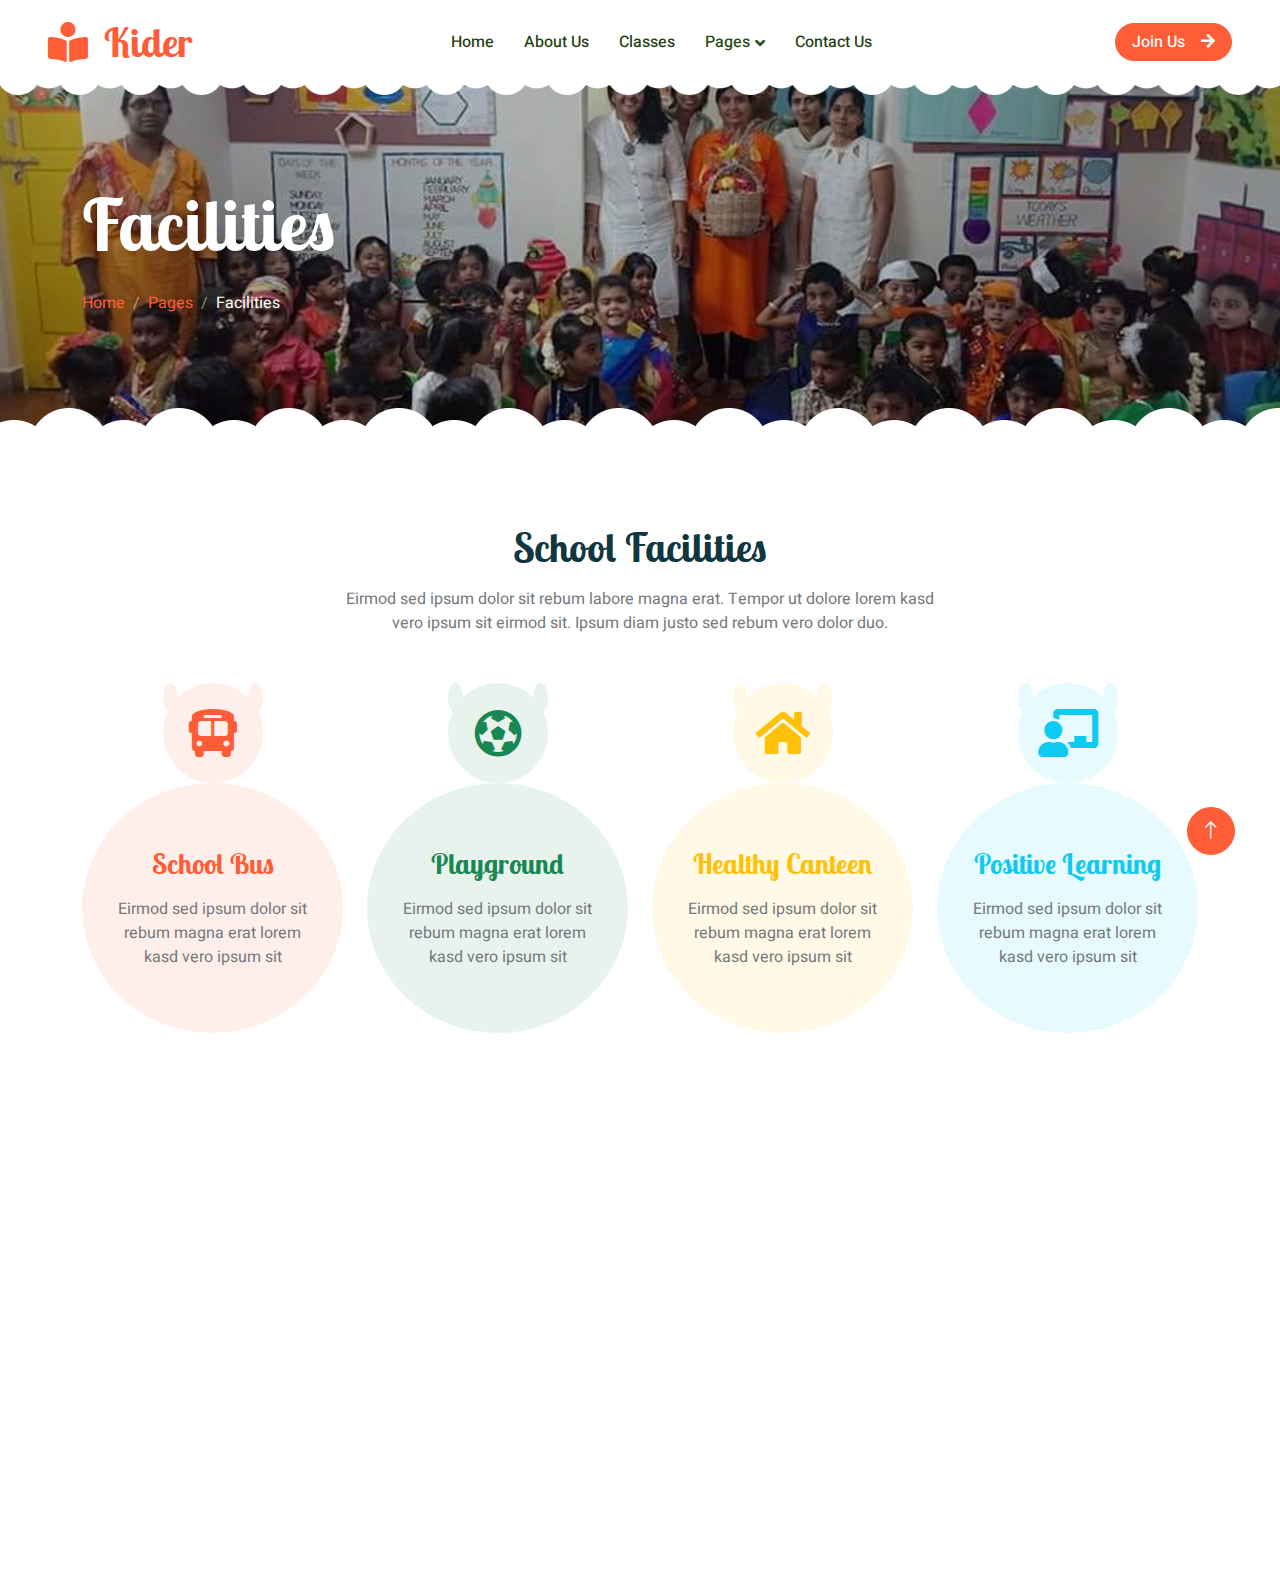
<file: facility.html>
<!DOCTYPE html>
<html lang="en">

<head>
    <meta charset="utf-8">
    <title>Kider - Preschool Website Template</title>
    <meta content="width=device-width, initial-scale=1.0" name="viewport">
    <meta content="" name="keywords">
    <meta content="" name="description">

    <!-- Favicon -->
    <link href="img/favicon.ico" rel="icon">

    <!-- Google Web Fonts -->
    <link rel="preconnect" href="https://fonts.googleapis.com">
    <link rel="preconnect" href="https://fonts.gstatic.com" crossorigin>
    <link href="https://fonts.googleapis.com/css2?family=Heebo:wght@400;500;600&family=Inter:wght@600&family=Lobster+Two:wght@700&display=swap" rel="stylesheet">
    
    <!-- Icon Font Stylesheet -->
    <link href="https://cdnjs.cloudflare.com/ajax/libs/font-awesome/5.10.0/css/all.min.css" rel="stylesheet">
    <link href="https://cdn.jsdelivr.net/npm/bootstrap-icons@1.4.1/font/bootstrap-icons.css" rel="stylesheet">

    <!-- Libraries Stylesheet -->
    <link href="lib/animate/animate.min.css" rel="stylesheet">
    <link href="lib/owlcarousel/assets/owl.carousel.min.css" rel="stylesheet">

    <!-- Customized Bootstrap Stylesheet -->
    <link href="css/bootstrap.min.css" rel="stylesheet">

    <!-- Template Stylesheet -->
    <link href="css/style.css" rel="stylesheet">
</head>

<body>
    <div class="container-xxl bg-white p-0">
        <!-- Spinner Start -->
        <div id="spinner" class="show bg-white position-fixed translate-middle w-100 vh-100 top-50 start-50 d-flex align-items-center justify-content-center">
            <div class="spinner-border text-primary" style="width: 3rem; height: 3rem;" role="status">
                <span class="sr-only">Loading...</span>
            </div>
        </div>
        <!-- Spinner End -->


        <!-- Navbar Start -->
        <nav class="navbar navbar-expand-lg bg-white navbar-light sticky-top px-4 px-lg-5 py-lg-0">
            <a href="index.html" class="navbar-brand">
                <h1 class="m-0 text-primary"><i class="fa fa-book-reader me-3"></i>Kider</h1>
            </a>
            <button type="button" class="navbar-toggler" data-bs-toggle="collapse" data-bs-target="#navbarCollapse">
                <span class="navbar-toggler-icon"></span>
            </button>
            <div class="collapse navbar-collapse" id="navbarCollapse">
                <div class="navbar-nav mx-auto">
                    <a href="index.html" class="nav-item nav-link">Home</a>
                    <a href="about.html" class="nav-item nav-link">About Us</a>
                    <a href="classes.html" class="nav-item nav-link">Classes</a>
                    <div class="nav-item dropdown">
                        <a href="#" class="nav-link dropdown-toggle active" data-bs-toggle="dropdown">Pages</a>
                        <div class="dropdown-menu rounded-0 rounded-bottom border-0 shadow-sm m-0">
                            <a href="facility.html" class="dropdown-item active">School Facilities</a>
                            <a href="team.html" class="dropdown-item">Popular Teachers</a>
                            <a href="call-to-action.html" class="dropdown-item">Become A Teachers</a>
                            <a href="appointment.html" class="dropdown-item">Make Appointment</a>
                            <a href="testimonial.html" class="dropdown-item">Testimonial</a>
                            <a href="404.html" class="dropdown-item">404 Error</a>
                        </div>
                    </div>
                    <a href="contact.html" class="nav-item nav-link">Contact Us</a>
                </div>
                <a href="" class="btn btn-primary rounded-pill px-3 d-none d-lg-block">Join Us<i class="fa fa-arrow-right ms-3"></i></a>
            </div>
        </nav>
        <!-- Navbar End -->


        <!-- Page Header End -->
        <div class="container-xxl py-5 page-header position-relative mb-5">
            <div class="container py-5">
                <h1 class="display-2 text-white animated slideInDown mb-4">Facilities</h1>
                <nav aria-label="breadcrumb animated slideInDown">
                    <ol class="breadcrumb">
                        <li class="breadcrumb-item"><a href="#">Home</a></li>
                        <li class="breadcrumb-item"><a href="#">Pages</a></li>
                        <li class="breadcrumb-item text-white active" aria-current="page">Facilities</li>
                    </ol>
                </nav>
            </div>
        </div>
        <!-- Page Header End -->


        <!-- Facilities Start -->
        <div class="container-xxl py-5">
            <div class="container">
                <div class="text-center mx-auto mb-5 wow fadeInUp" data-wow-delay="0.1s" style="max-width: 600px;">
                    <h1 class="mb-3">School Facilities</h1>
                    <p>Eirmod sed ipsum dolor sit rebum labore magna erat. Tempor ut dolore lorem kasd vero ipsum sit eirmod sit. Ipsum diam justo sed rebum vero dolor duo.</p>
                </div>
                <div class="row g-4">
                    <div class="col-lg-3 col-sm-6 wow fadeInUp" data-wow-delay="0.1s">
                        <div class="facility-item">
                            <div class="facility-icon bg-primary">
                                <span class="bg-primary"></span>
                                <i class="fa fa-bus-alt fa-3x text-primary"></i>
                                <span class="bg-primary"></span>
                            </div>
                            <div class="facility-text bg-primary">
                                <h3 class="text-primary mb-3">School Bus</h3>
                                <p class="mb-0">Eirmod sed ipsum dolor sit rebum magna erat lorem kasd vero ipsum sit</p>
                            </div>
                        </div>
                    </div>
                    <div class="col-lg-3 col-sm-6 wow fadeInUp" data-wow-delay="0.3s">
                        <div class="facility-item">
                            <div class="facility-icon bg-success">
                                <span class="bg-success"></span>
                                <i class="fa fa-futbol fa-3x text-success"></i>
                                <span class="bg-success"></span>
                            </div>
                            <div class="facility-text bg-success">
                                <h3 class="text-success mb-3">Playground</h3>
                                <p class="mb-0">Eirmod sed ipsum dolor sit rebum magna erat lorem kasd vero ipsum sit</p>
                            </div>
                        </div>
                    </div>
                    <div class="col-lg-3 col-sm-6 wow fadeInUp" data-wow-delay="0.5s">
                        <div class="facility-item">
                            <div class="facility-icon bg-warning">
                                <span class="bg-warning"></span>
                                <i class="fa fa-home fa-3x text-warning"></i>
                                <span class="bg-warning"></span>
                            </div>
                            <div class="facility-text bg-warning">
                                <h3 class="text-warning mb-3">Healthy Canteen</h3>
                                <p class="mb-0">Eirmod sed ipsum dolor sit rebum magna erat lorem kasd vero ipsum sit</p>
                            </div>
                        </div>
                    </div>
                    <div class="col-lg-3 col-sm-6 wow fadeInUp" data-wow-delay="0.7s">
                        <div class="facility-item">
                            <div class="facility-icon bg-info">
                                <span class="bg-info"></span>
                                <i class="fa fa-chalkboard-teacher fa-3x text-info"></i>
                                <span class="bg-info"></span>
                            </div>
                            <div class="facility-text bg-info">
                                <h3 class="text-info mb-3">Positive Learning</h3>
                                <p class="mb-0">Eirmod sed ipsum dolor sit rebum magna erat lorem kasd vero ipsum sit</p>
                            </div>
                        </div>
                    </div>
                </div>
            </div>
        </div>
        <!-- Facilities End -->


        <!-- Footer Start -->
        <div class="container-fluid bg-dark text-white-50 footer pt-5 mt-5 wow fadeIn" data-wow-delay="0.1s">
            <div class="container py-5">
                <div class="row g-5">
                    <div class="col-lg-3 col-md-6">
                        <h3 class="text-white mb-4">Get In Touch</h3>
                        <p class="mb-2"><i class="fa fa-map-marker-alt me-3"></i>123 Street, New York, USA</p>
                        <p class="mb-2"><i class="fa fa-phone-alt me-3"></i>+012 345 67890</p>
                        <p class="mb-2"><i class="fa fa-envelope me-3"></i>info@example.com</p>
                        <div class="d-flex pt-2">
                            <a class="btn btn-outline-light btn-social" href=""><i class="fab fa-twitter"></i></a>
                            <a class="btn btn-outline-light btn-social" href=""><i class="fab fa-facebook-f"></i></a>
                            <a class="btn btn-outline-light btn-social" href=""><i class="fab fa-youtube"></i></a>
                            <a class="btn btn-outline-light btn-social" href=""><i class="fab fa-linkedin-in"></i></a>
                        </div>
                    </div>
                    <div class="col-lg-3 col-md-6">
                        <h3 class="text-white mb-4">Quick Links</h3>
                        <a class="btn btn-link text-white-50" href="">About Us</a>
                        <a class="btn btn-link text-white-50" href="">Contact Us</a>
                        <a class="btn btn-link text-white-50" href="">Our Services</a>
                        <a class="btn btn-link text-white-50" href="">Privacy Policy</a>
                        <a class="btn btn-link text-white-50" href="">Terms & Condition</a>
                    </div>
                    <div class="col-lg-3 col-md-6">
                        <h3 class="text-white mb-4">Photo Gallery</h3>
                        <div class="row g-2 pt-2">
                            <div class="col-4">
                                <img class="img-fluid rounded bg-light p-1" src="img/classes-1.jpg" alt="">
                            </div>
                            <div class="col-4">
                                <img class="img-fluid rounded bg-light p-1" src="img/classes-2.jpg" alt="">
                            </div>
                            <div class="col-4">
                                <img class="img-fluid rounded bg-light p-1" src="img/classes-3.jpg" alt="">
                            </div>
                            <div class="col-4">
                                <img class="img-fluid rounded bg-light p-1" src="img/classes-4.jpg" alt="">
                            </div>
                            <div class="col-4">
                                <img class="img-fluid rounded bg-light p-1" src="img/classes-5.jpg" alt="">
                            </div>
                            <div class="col-4">
                                <img class="img-fluid rounded bg-light p-1" src="img/classes-6.jpg" alt="">
                            </div>
                        </div>
                    </div>
                    <div class="col-lg-3 col-md-6">
                        <h3 class="text-white mb-4">Newsletter</h3>
                        <p>Dolor amet sit justo amet elitr clita ipsum elitr est.</p>
                        <div class="position-relative mx-auto" style="max-width: 400px;">
                            <input class="form-control bg-transparent w-100 py-3 ps-4 pe-5" type="text" placeholder="Your email">
                            <button type="button" class="btn btn-primary py-2 position-absolute top-0 end-0 mt-2 me-2">SignUp</button>
                        </div>
                    </div>
                </div>
            </div>
            <div class="container">
                <div class="copyright">
                    <div class="row">
                        <div class="col-md-6 text-center text-md-start mb-3 mb-md-0">
                            &copy; <a class="border-bottom" href="#">Your Site Name</a>, All Right Reserved. 
							
							<!--/*** This template is free as long as you keep the footer author’s credit link/attribution link/backlink. If you'd like to use the template without the footer author’s credit link/attribution link/backlink, you can purchase the Credit Removal License from "https://htmlcodex.com/credit-removal". Thank you for your support. ***/-->
							Designed By <a class="border-bottom" href="https://htmlcodex.com">HTML Codex</a>
                        </div>
                        <div class="col-md-6 text-center text-md-end">
                            <div class="footer-menu">
                                <a href="">Home</a>
                                <a href="">Cookies</a>
                                <a href="">Help</a>
                                <a href="">FQAs</a>
                            </div>
                        </div>
                    </div>
                </div>
            </div>
        </div>
        <!-- Footer End -->


        <!-- Back to Top -->
        <a href="#" class="btn btn-lg btn-primary btn-lg-square back-to-top"><i class="bi bi-arrow-up"></i></a>
    </div>

    <!-- JavaScript Libraries -->
    <script src="https://code.jquery.com/jquery-3.4.1.min.js"></script>
    <script src="https://cdn.jsdelivr.net/npm/bootstrap@5.0.0/dist/js/bootstrap.bundle.min.js"></script>
    <script src="lib/wow/wow.min.js"></script>
    <script src="lib/easing/easing.min.js"></script>
    <script src="lib/waypoints/waypoints.min.js"></script>
    <script src="lib/owlcarousel/owl.carousel.min.js"></script>

    <!-- Template Javascript -->
    <script src="js/main.js"></script>
</body>

</html>
</file>
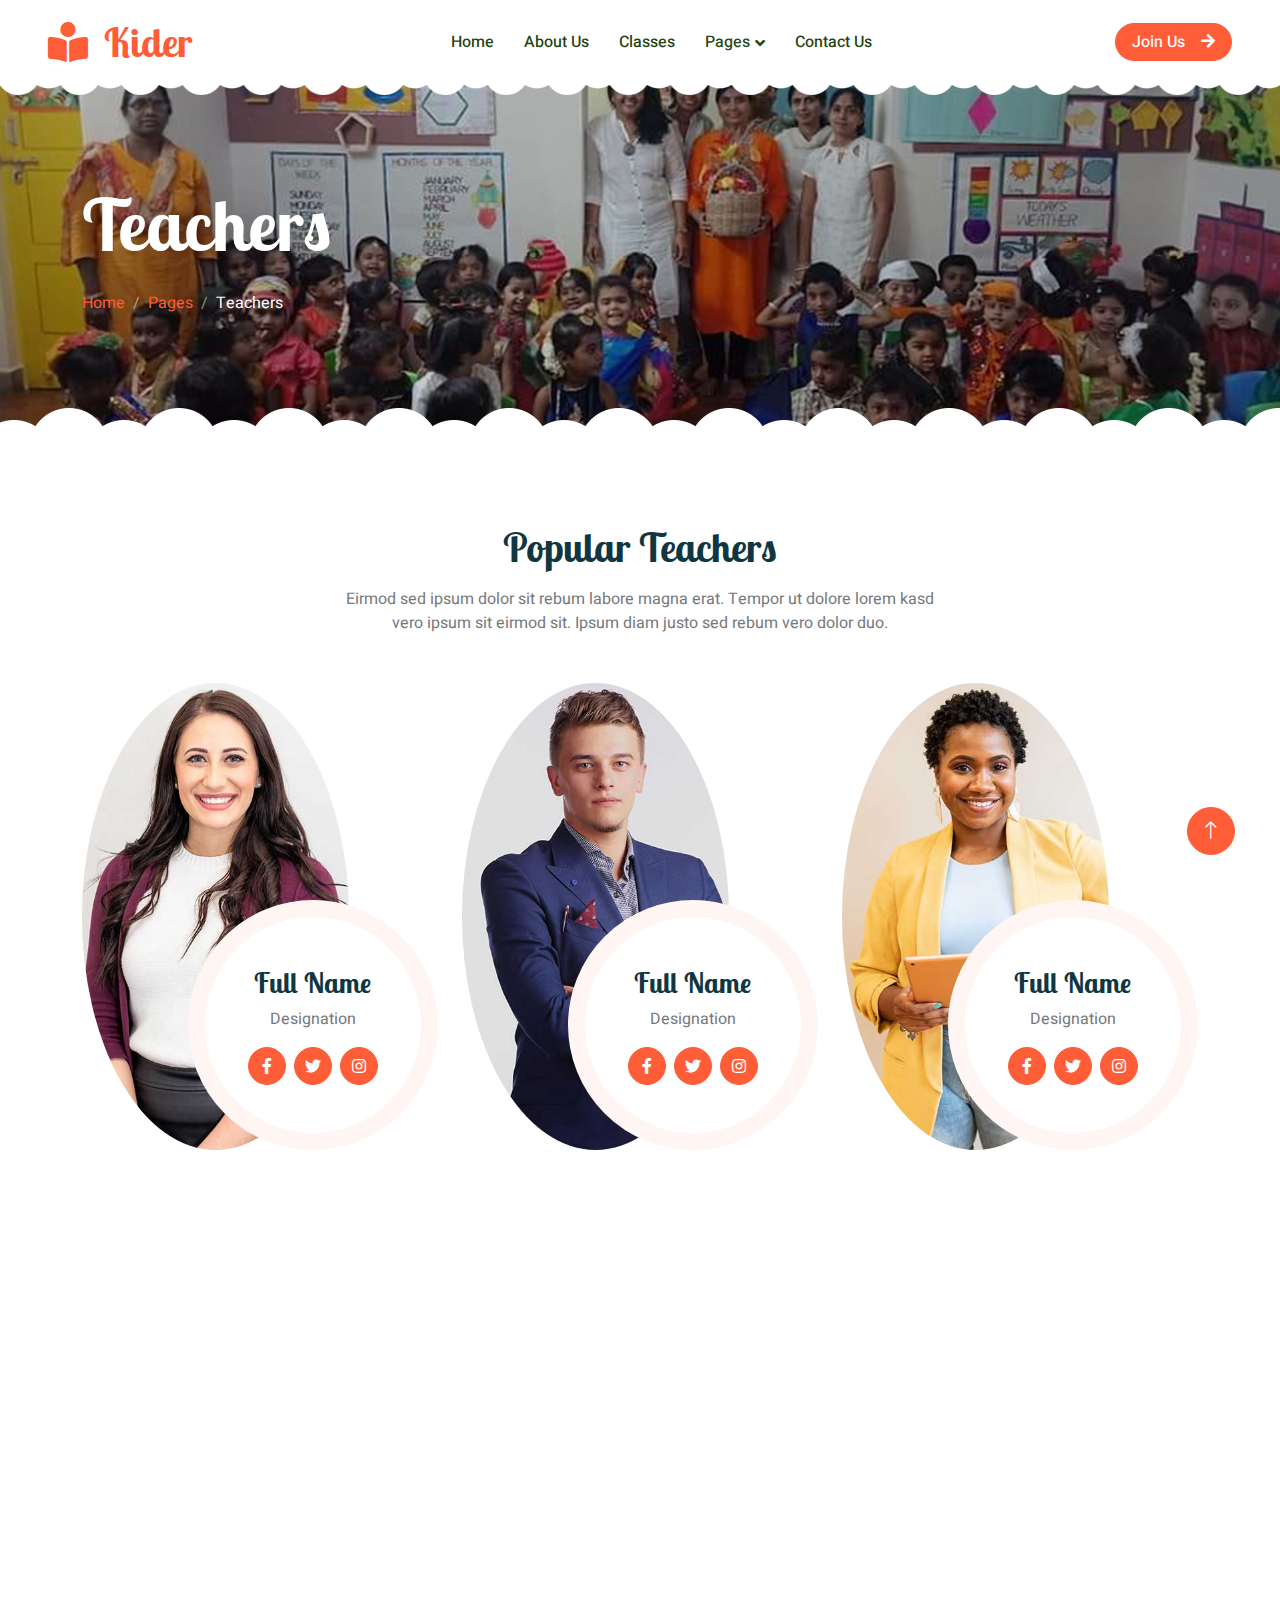
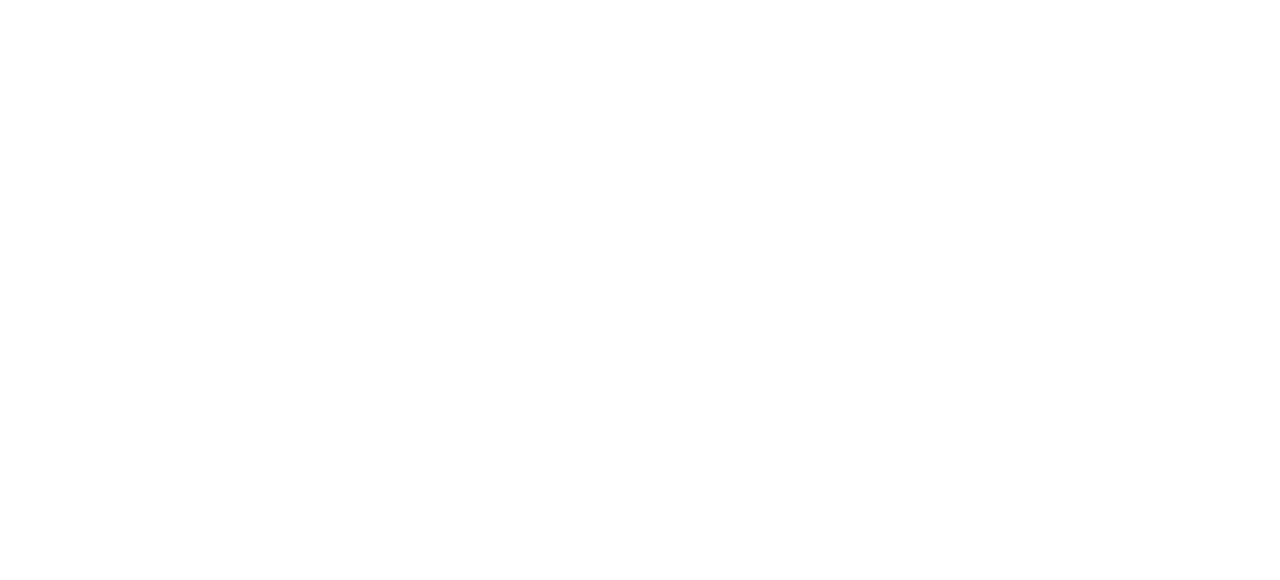
<file: team.html>
<!DOCTYPE html>
<html lang="en">

<head>
    <meta charset="utf-8">
    <title>Kider - Preschool Website Template</title>
    <meta content="width=device-width, initial-scale=1.0" name="viewport">
    <meta content="" name="keywords">
    <meta content="" name="description">

    <!-- Favicon -->
    <link href="img/favicon.ico" rel="icon">

    <!-- Google Web Fonts -->
    <link rel="preconnect" href="https://fonts.googleapis.com">
    <link rel="preconnect" href="https://fonts.gstatic.com" crossorigin>
    <link href="https://fonts.googleapis.com/css2?family=Heebo:wght@400;500;600&family=Inter:wght@600&family=Lobster+Two:wght@700&display=swap" rel="stylesheet">
    
    <!-- Icon Font Stylesheet -->
    <link href="https://cdnjs.cloudflare.com/ajax/libs/font-awesome/5.10.0/css/all.min.css" rel="stylesheet">
    <link href="https://cdn.jsdelivr.net/npm/bootstrap-icons@1.4.1/font/bootstrap-icons.css" rel="stylesheet">

    <!-- Libraries Stylesheet -->
    <link href="lib/animate/animate.min.css" rel="stylesheet">
    <link href="lib/owlcarousel/assets/owl.carousel.min.css" rel="stylesheet">

    <!-- Customized Bootstrap Stylesheet -->
    <link href="css/bootstrap.min.css" rel="stylesheet">

    <!-- Template Stylesheet -->
    <link href="css/style.css" rel="stylesheet">
</head>

<body>
    <div class="container-xxl bg-white p-0">
        <!-- Spinner Start -->
        <div id="spinner" class="show bg-white position-fixed translate-middle w-100 vh-100 top-50 start-50 d-flex align-items-center justify-content-center">
            <div class="spinner-border text-primary" style="width: 3rem; height: 3rem;" role="status">
                <span class="sr-only">Loading...</span>
            </div>
        </div>
        <!-- Spinner End -->


        <!-- Navbar Start -->
        <nav class="navbar navbar-expand-lg bg-white navbar-light sticky-top px-4 px-lg-5 py-lg-0">
            <a href="index.html" class="navbar-brand">
                <h1 class="m-0 text-primary"><i class="fa fa-book-reader me-3"></i>Kider</h1>
            </a>
            <button type="button" class="navbar-toggler" data-bs-toggle="collapse" data-bs-target="#navbarCollapse">
                <span class="navbar-toggler-icon"></span>
            </button>
            <div class="collapse navbar-collapse" id="navbarCollapse">
                <div class="navbar-nav mx-auto">
                    <a href="index.html" class="nav-item nav-link">Home</a>
                    <a href="about.html" class="nav-item nav-link">About Us</a>
                    <a href="classes.html" class="nav-item nav-link">Classes</a>
                    <div class="nav-item dropdown">
                        <a href="#" class="nav-link dropdown-toggle active" data-bs-toggle="dropdown">Pages</a>
                        <div class="dropdown-menu rounded-0 rounded-bottom border-0 shadow-sm m-0">
                            <a href="facility.html" class="dropdown-item">School Facilities</a>
                            <a href="team.html" class="dropdown-item active">Popular Teachers</a>
                            <a href="call-to-action.html" class="dropdown-item">Become A Teachers</a>
                            <a href="appointment.html" class="dropdown-item">Make Appointment</a>
                            <a href="testimonial.html" class="dropdown-item">Testimonial</a>
                            <a href="404.html" class="dropdown-item">404 Error</a>
                        </div>
                    </div>
                    <a href="contact.html" class="nav-item nav-link">Contact Us</a>
                </div>
                <a href="" class="btn btn-primary rounded-pill px-3 d-none d-lg-block">Join Us<i class="fa fa-arrow-right ms-3"></i></a>
            </div>
        </nav>
        <!-- Navbar End -->


        <!-- Page Header End -->
        <div class="container-xxl py-5 page-header position-relative mb-5">
            <div class="container py-5">
                <h1 class="display-2 text-white animated slideInDown mb-4">Teachers</h1>
                <nav aria-label="breadcrumb animated slideInDown">
                    <ol class="breadcrumb">
                        <li class="breadcrumb-item"><a href="#">Home</a></li>
                        <li class="breadcrumb-item"><a href="#">Pages</a></li>
                        <li class="breadcrumb-item text-white active" aria-current="page">Teachers</li>
                    </ol>
                </nav>
            </div>
        </div>
        <!-- Page Header End -->


        <!-- Team Start -->
        <div class="container-xxl py-5">
            <div class="container">
                <div class="text-center mx-auto mb-5 wow fadeInUp" data-wow-delay="0.1s" style="max-width: 600px;">
                    <h1 class="mb-3">Popular Teachers</h1>
                    <p>Eirmod sed ipsum dolor sit rebum labore magna erat. Tempor ut dolore lorem kasd vero ipsum sit
                        eirmod sit. Ipsum diam justo sed rebum vero dolor duo.</p>
                </div>
                <div class="row g-4">
                    <div class="col-lg-4 col-md-6 wow fadeInUp" data-wow-delay="0.1s">
                        <div class="team-item position-relative">
                            <img class="img-fluid rounded-circle w-75" src="img/team-1.jpg" alt="">
                            <div class="team-text">
                                <h3>Full Name</h3>
                                <p>Designation</p>
                                <div class="d-flex align-items-center">
                                    <a class="btn btn-square btn-primary mx-1" href=""><i class="fab fa-facebook-f"></i></a>
                                    <a class="btn btn-square btn-primary  mx-1" href=""><i class="fab fa-twitter"></i></a>
                                    <a class="btn btn-square btn-primary  mx-1" href=""><i class="fab fa-instagram"></i></a>
                                </div>
                            </div>
                        </div>
                    </div>
                    <div class="col-lg-4 col-md-6 wow fadeInUp" data-wow-delay="0.3s">
                        <div class="team-item position-relative">
                            <img class="img-fluid rounded-circle w-75" src="img/team-2.jpg" alt="">
                            <div class="team-text">
                                <h3>Full Name</h3>
                                <p>Designation</p>
                                <div class="d-flex align-items-center">
                                    <a class="btn btn-square btn-primary mx-1" href=""><i class="fab fa-facebook-f"></i></a>
                                    <a class="btn btn-square btn-primary  mx-1" href=""><i class="fab fa-twitter"></i></a>
                                    <a class="btn btn-square btn-primary  mx-1" href=""><i class="fab fa-instagram"></i></a>
                                </div>
                            </div>
                        </div>
                    </div>
                    <div class="col-lg-4 col-md-6 wow fadeInUp" data-wow-delay="0.5s">
                        <div class="team-item position-relative">
                            <img class="img-fluid rounded-circle w-75" src="img/team-3.jpg" alt="">
                            <div class="team-text">
                                <h3>Full Name</h3>
                                <p>Designation</p>
                                <div class="d-flex align-items-center">
                                    <a class="btn btn-square btn-primary mx-1" href=""><i class="fab fa-facebook-f"></i></a>
                                    <a class="btn btn-square btn-primary  mx-1" href=""><i class="fab fa-twitter"></i></a>
                                    <a class="btn btn-square btn-primary  mx-1" href=""><i class="fab fa-instagram"></i></a>
                                </div>
                            </div>
                        </div>
                    </div>
                    <div class="col-lg-4 col-md-6 wow fadeInUp" data-wow-delay="0.1s">
                        <div class="team-item position-relative">
                            <img class="img-fluid rounded-circle w-75" src="img/team-1.jpg" alt="">
                            <div class="team-text">
                                <h3>Full Name</h3>
                                <p>Designation</p>
                                <div class="d-flex align-items-center">
                                    <a class="btn btn-square btn-primary mx-1" href=""><i class="fab fa-facebook-f"></i></a>
                                    <a class="btn btn-square btn-primary  mx-1" href=""><i class="fab fa-twitter"></i></a>
                                    <a class="btn btn-square btn-primary  mx-1" href=""><i class="fab fa-instagram"></i></a>
                                </div>
                            </div>
                        </div>
                    </div>
                    <div class="col-lg-4 col-md-6 wow fadeInUp" data-wow-delay="0.3s">
                        <div class="team-item position-relative">
                            <img class="img-fluid rounded-circle w-75" src="img/team-2.jpg" alt="">
                            <div class="team-text">
                                <h3>Full Name</h3>
                                <p>Designation</p>
                                <div class="d-flex align-items-center">
                                    <a class="btn btn-square btn-primary mx-1" href=""><i class="fab fa-facebook-f"></i></a>
                                    <a class="btn btn-square btn-primary  mx-1" href=""><i class="fab fa-twitter"></i></a>
                                    <a class="btn btn-square btn-primary  mx-1" href=""><i class="fab fa-instagram"></i></a>
                                </div>
                            </div>
                        </div>
                    </div>
                    <div class="col-lg-4 col-md-6 wow fadeInUp" data-wow-delay="0.5s">
                        <div class="team-item position-relative">
                            <img class="img-fluid rounded-circle w-75" src="img/team-3.jpg" alt="">
                            <div class="team-text">
                                <h3>Full Name</h3>
                                <p>Designation</p>
                                <div class="d-flex align-items-center">
                                    <a class="btn btn-square btn-primary mx-1" href=""><i class="fab fa-facebook-f"></i></a>
                                    <a class="btn btn-square btn-primary  mx-1" href=""><i class="fab fa-twitter"></i></a>
                                    <a class="btn btn-square btn-primary  mx-1" href=""><i class="fab fa-instagram"></i></a>
                                </div>
                            </div>
                        </div>
                    </div>
                </div>
            </div>
        </div>
        <!-- Team End -->


        <!-- Footer Start -->
        <div class="container-fluid bg-dark text-white-50 footer pt-5 mt-5 wow fadeIn" data-wow-delay="0.1s">
            <div class="container py-5">
                <div class="row g-5">
                    <div class="col-lg-3 col-md-6">
                        <h3 class="text-white mb-4">Get In Touch</h3>
                        <p class="mb-2"><i class="fa fa-map-marker-alt me-3"></i>123 Street, New York, USA</p>
                        <p class="mb-2"><i class="fa fa-phone-alt me-3"></i>+012 345 67890</p>
                        <p class="mb-2"><i class="fa fa-envelope me-3"></i>info@example.com</p>
                        <div class="d-flex pt-2">
                            <a class="btn btn-outline-light btn-social" href=""><i class="fab fa-twitter"></i></a>
                            <a class="btn btn-outline-light btn-social" href=""><i class="fab fa-facebook-f"></i></a>
                            <a class="btn btn-outline-light btn-social" href=""><i class="fab fa-youtube"></i></a>
                            <a class="btn btn-outline-light btn-social" href=""><i class="fab fa-linkedin-in"></i></a>
                        </div>
                    </div>
                    <div class="col-lg-3 col-md-6">
                        <h3 class="text-white mb-4">Quick Links</h3>
                        <a class="btn btn-link text-white-50" href="">About Us</a>
                        <a class="btn btn-link text-white-50" href="">Contact Us</a>
                        <a class="btn btn-link text-white-50" href="">Our Services</a>
                        <a class="btn btn-link text-white-50" href="">Privacy Policy</a>
                        <a class="btn btn-link text-white-50" href="">Terms & Condition</a>
                    </div>
                    <div class="col-lg-3 col-md-6">
                        <h3 class="text-white mb-4">Photo Gallery</h3>
                        <div class="row g-2 pt-2">
                            <div class="col-4">
                                <img class="img-fluid rounded bg-light p-1" src="img/classes-1.jpg" alt="">
                            </div>
                            <div class="col-4">
                                <img class="img-fluid rounded bg-light p-1" src="img/classes-2.jpg" alt="">
                            </div>
                            <div class="col-4">
                                <img class="img-fluid rounded bg-light p-1" src="img/classes-3.jpg" alt="">
                            </div>
                            <div class="col-4">
                                <img class="img-fluid rounded bg-light p-1" src="img/classes-4.jpg" alt="">
                            </div>
                            <div class="col-4">
                                <img class="img-fluid rounded bg-light p-1" src="img/classes-5.jpg" alt="">
                            </div>
                            <div class="col-4">
                                <img class="img-fluid rounded bg-light p-1" src="img/classes-6.jpg" alt="">
                            </div>
                        </div>
                    </div>
                    <div class="col-lg-3 col-md-6">
                        <h3 class="text-white mb-4">Newsletter</h3>
                        <p>Dolor amet sit justo amet elitr clita ipsum elitr est.</p>
                        <div class="position-relative mx-auto" style="max-width: 400px;">
                            <input class="form-control bg-transparent w-100 py-3 ps-4 pe-5" type="text" placeholder="Your email">
                            <button type="button" class="btn btn-primary py-2 position-absolute top-0 end-0 mt-2 me-2">SignUp</button>
                        </div>
                    </div>
                </div>
            </div>
            <div class="container">
                <div class="copyright">
                    <div class="row">
                        <div class="col-md-6 text-center text-md-start mb-3 mb-md-0">
                            &copy; <a class="border-bottom" href="#">Your Site Name</a>, All Right Reserved. 
							
							<!--/*** This template is free as long as you keep the footer author’s credit link/attribution link/backlink. If you'd like to use the template without the footer author’s credit link/attribution link/backlink, you can purchase the Credit Removal License from "https://htmlcodex.com/credit-removal". Thank you for your support. ***/-->
							Designed By <a class="border-bottom" href="https://htmlcodex.com">HTML Codex</a>
                        </div>
                        <div class="col-md-6 text-center text-md-end">
                            <div class="footer-menu">
                                <a href="">Home</a>
                                <a href="">Cookies</a>
                                <a href="">Help</a>
                                <a href="">FQAs</a>
                            </div>
                        </div>
                    </div>
                </div>
            </div>
        </div>
        <!-- Footer End -->


        <!-- Back to Top -->
        <a href="#" class="btn btn-lg btn-primary btn-lg-square back-to-top"><i class="bi bi-arrow-up"></i></a>
    </div>

    <!-- JavaScript Libraries -->
    <script src="https://code.jquery.com/jquery-3.4.1.min.js"></script>
    <script src="https://cdn.jsdelivr.net/npm/bootstrap@5.0.0/dist/js/bootstrap.bundle.min.js"></script>
    <script src="lib/wow/wow.min.js"></script>
    <script src="lib/easing/easing.min.js"></script>
    <script src="lib/waypoints/waypoints.min.js"></script>
    <script src="lib/owlcarousel/owl.carousel.min.js"></script>

    <!-- Template Javascript -->
    <script src="js/main.js"></script>
</body>

</html>
</file>
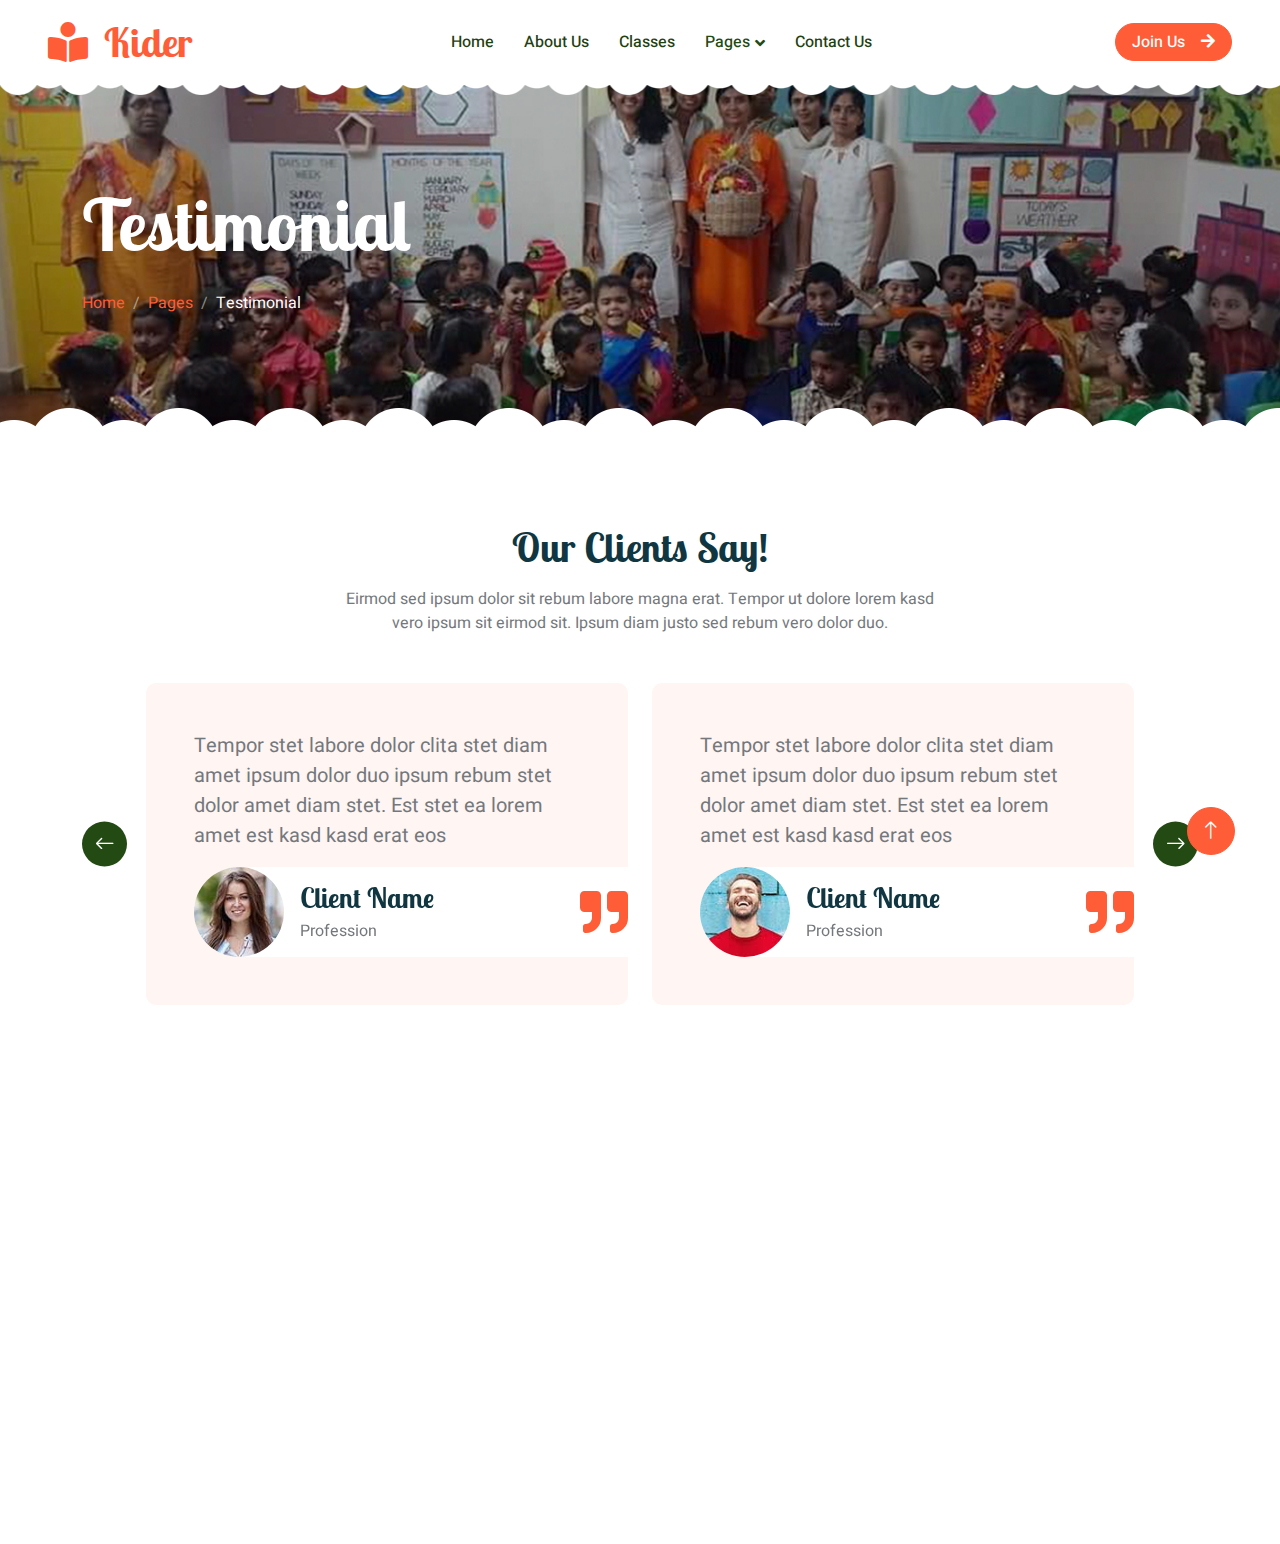
<file: testimonial.html>
<!DOCTYPE html>
<html lang="en">

<head>
    <meta charset="utf-8">
    <title>Kider - Preschool Website Template</title>
    <meta content="width=device-width, initial-scale=1.0" name="viewport">
    <meta content="" name="keywords">
    <meta content="" name="description">

    <!-- Favicon -->
    <link href="img/favicon.ico" rel="icon">

    <!-- Google Web Fonts -->
    <link rel="preconnect" href="https://fonts.googleapis.com">
    <link rel="preconnect" href="https://fonts.gstatic.com" crossorigin>
    <link href="https://fonts.googleapis.com/css2?family=Heebo:wght@400;500;600&family=Inter:wght@600&family=Lobster+Two:wght@700&display=swap" rel="stylesheet">
    
    <!-- Icon Font Stylesheet -->
    <link href="https://cdnjs.cloudflare.com/ajax/libs/font-awesome/5.10.0/css/all.min.css" rel="stylesheet">
    <link href="https://cdn.jsdelivr.net/npm/bootstrap-icons@1.4.1/font/bootstrap-icons.css" rel="stylesheet">

    <!-- Libraries Stylesheet -->
    <link href="lib/animate/animate.min.css" rel="stylesheet">
    <link href="lib/owlcarousel/assets/owl.carousel.min.css" rel="stylesheet">

    <!-- Customized Bootstrap Stylesheet -->
    <link href="css/bootstrap.min.css" rel="stylesheet">

    <!-- Template Stylesheet -->
    <link href="css/style.css" rel="stylesheet">
</head>

<body>
    <div class="container-xxl bg-white p-0">
        <!-- Spinner Start -->
        <div id="spinner" class="show bg-white position-fixed translate-middle w-100 vh-100 top-50 start-50 d-flex align-items-center justify-content-center">
            <div class="spinner-border text-primary" style="width: 3rem; height: 3rem;" role="status">
                <span class="sr-only">Loading...</span>
            </div>
        </div>
        <!-- Spinner End -->


        <!-- Navbar Start -->
        <nav class="navbar navbar-expand-lg bg-white navbar-light sticky-top px-4 px-lg-5 py-lg-0">
            <a href="index.html" class="navbar-brand">
                <h1 class="m-0 text-primary"><i class="fa fa-book-reader me-3"></i>Kider</h1>
            </a>
            <button type="button" class="navbar-toggler" data-bs-toggle="collapse" data-bs-target="#navbarCollapse">
                <span class="navbar-toggler-icon"></span>
            </button>
            <div class="collapse navbar-collapse" id="navbarCollapse">
                <div class="navbar-nav mx-auto">
                    <a href="index.html" class="nav-item nav-link">Home</a>
                    <a href="about.html" class="nav-item nav-link">About Us</a>
                    <a href="classes.html" class="nav-item nav-link">Classes</a>
                    <div class="nav-item dropdown">
                        <a href="#" class="nav-link dropdown-toggle active" data-bs-toggle="dropdown">Pages</a>
                        <div class="dropdown-menu rounded-0 rounded-bottom border-0 shadow-sm m-0">
                            <a href="facility.html" class="dropdown-item">School Facilities</a>
                            <a href="team.html" class="dropdown-item">Popular Teachers</a>
                            <a href="call-to-action.html" class="dropdown-item">Become A Teachers</a>
                            <a href="appointment.html" class="dropdown-item">Make Appointment</a>
                            <a href="testimonial.html" class="dropdown-item active">Testimonial</a>
                            <a href="404.html" class="dropdown-item">404 Error</a>
                        </div>
                    </div>
                    <a href="contact.html" class="nav-item nav-link">Contact Us</a>
                </div>
                <a href="" class="btn btn-primary rounded-pill px-3 d-none d-lg-block">Join Us<i class="fa fa-arrow-right ms-3"></i></a>
            </div>
        </nav>
        <!-- Navbar End -->


        <!-- Page Header End -->
        <div class="container-xxl py-5 page-header position-relative mb-5">
            <div class="container py-5">
                <h1 class="display-2 text-white animated slideInDown mb-4">Testimonial</h1>
                <nav aria-label="breadcrumb animated slideInDown">
                    <ol class="breadcrumb">
                        <li class="breadcrumb-item"><a href="#">Home</a></li>
                        <li class="breadcrumb-item"><a href="#">Pages</a></li>
                        <li class="breadcrumb-item text-white active" aria-current="page">Testimonial</li>
                    </ol>
                </nav>
            </div>
        </div>
        <!-- Page Header End -->


        <!-- Testimonial Start -->
        <div class="container-xxl py-5">
            <div class="container">
                <div class="text-center mx-auto mb-5 wow fadeInUp" data-wow-delay="0.1s" style="max-width: 600px;">
                    <h1 class="mb-3">Our Clients Say!</h1>
                    <p>Eirmod sed ipsum dolor sit rebum labore magna erat. Tempor ut dolore lorem kasd vero ipsum sit eirmod sit. Ipsum diam justo sed rebum vero dolor duo.</p>
                </div>
                <div class="owl-carousel testimonial-carousel wow fadeInUp" data-wow-delay="0.1s">
                    <div class="testimonial-item bg-light rounded p-5">
                        <p class="fs-5">Tempor stet labore dolor clita stet diam amet ipsum dolor duo ipsum rebum stet dolor amet diam stet. Est stet ea lorem amet est kasd kasd erat eos</p>
                        <div class="d-flex align-items-center bg-white me-n5" style="border-radius: 50px 0 0 50px;">
                            <img class="img-fluid flex-shrink-0 rounded-circle" src="img/testimonial-1.jpg" style="width: 90px; height: 90px;">
                            <div class="ps-3">
                                <h3 class="mb-1">Client Name</h3>
                                <span>Profession</span>
                            </div>
                            <i class="fa fa-quote-right fa-3x text-primary ms-auto d-none d-sm-flex"></i>
                        </div>
                    </div>
                    <div class="testimonial-item bg-light rounded p-5">
                        <p class="fs-5">Tempor stet labore dolor clita stet diam amet ipsum dolor duo ipsum rebum stet dolor amet diam stet. Est stet ea lorem amet est kasd kasd erat eos</p>
                        <div class="d-flex align-items-center bg-white me-n5" style="border-radius: 50px 0 0 50px;">
                            <img class="img-fluid flex-shrink-0 rounded-circle" src="img/testimonial-2.jpg" style="width: 90px; height: 90px;">
                            <div class="ps-3">
                                <h3 class="mb-1">Client Name</h3>
                                <span>Profession</span>
                            </div>
                            <i class="fa fa-quote-right fa-3x text-primary ms-auto d-none d-sm-flex"></i>
                        </div>
                    </div>
                    <div class="testimonial-item bg-light rounded p-5">
                        <p class="fs-5">Tempor stet labore dolor clita stet diam amet ipsum dolor duo ipsum rebum stet dolor amet diam stet. Est stet ea lorem amet est kasd kasd erat eos</p>
                        <div class="d-flex align-items-center bg-white me-n5" style="border-radius: 50px 0 0 50px;">
                            <img class="img-fluid flex-shrink-0 rounded-circle" src="img/testimonial-3.jpg" style="width: 90px; height: 90px;">
                            <div class="ps-3">
                                <h3 class="mb-1">Client Name</h3>
                                <span>Profession</span>
                            </div>
                            <i class="fa fa-quote-right fa-3x text-primary ms-auto d-none d-sm-flex"></i>
                        </div>
                    </div>
                </div>
            </div>
        </div>
        <!-- Testimonial End -->


        <!-- Footer Start -->
        <div class="container-fluid bg-dark text-white-50 footer pt-5 mt-5 wow fadeIn" data-wow-delay="0.1s">
            <div class="container py-5">
                <div class="row g-5">
                    <div class="col-lg-3 col-md-6">
                        <h3 class="text-white mb-4">Get In Touch</h3>
                        <p class="mb-2"><i class="fa fa-map-marker-alt me-3"></i>123 Street, New York, USA</p>
                        <p class="mb-2"><i class="fa fa-phone-alt me-3"></i>+012 345 67890</p>
                        <p class="mb-2"><i class="fa fa-envelope me-3"></i>info@example.com</p>
                        <div class="d-flex pt-2">
                            <a class="btn btn-outline-light btn-social" href=""><i class="fab fa-twitter"></i></a>
                            <a class="btn btn-outline-light btn-social" href=""><i class="fab fa-facebook-f"></i></a>
                            <a class="btn btn-outline-light btn-social" href=""><i class="fab fa-youtube"></i></a>
                            <a class="btn btn-outline-light btn-social" href=""><i class="fab fa-linkedin-in"></i></a>
                        </div>
                    </div>
                    <div class="col-lg-3 col-md-6">
                        <h3 class="text-white mb-4">Quick Links</h3>
                        <a class="btn btn-link text-white-50" href="">About Us</a>
                        <a class="btn btn-link text-white-50" href="">Contact Us</a>
                        <a class="btn btn-link text-white-50" href="">Our Services</a>
                        <a class="btn btn-link text-white-50" href="">Privacy Policy</a>
                        <a class="btn btn-link text-white-50" href="">Terms & Condition</a>
                    </div>
                    <div class="col-lg-3 col-md-6">
                        <h3 class="text-white mb-4">Photo Gallery</h3>
                        <div class="row g-2 pt-2">
                            <div class="col-4">
                                <img class="img-fluid rounded bg-light p-1" src="img/classes-1.jpg" alt="">
                            </div>
                            <div class="col-4">
                                <img class="img-fluid rounded bg-light p-1" src="img/classes-2.jpg" alt="">
                            </div>
                            <div class="col-4">
                                <img class="img-fluid rounded bg-light p-1" src="img/classes-3.jpg" alt="">
                            </div>
                            <div class="col-4">
                                <img class="img-fluid rounded bg-light p-1" src="img/classes-4.jpg" alt="">
                            </div>
                            <div class="col-4">
                                <img class="img-fluid rounded bg-light p-1" src="img/classes-5.jpg" alt="">
                            </div>
                            <div class="col-4">
                                <img class="img-fluid rounded bg-light p-1" src="img/classes-6.jpg" alt="">
                            </div>
                        </div>
                    </div>
                    <div class="col-lg-3 col-md-6">
                        <h3 class="text-white mb-4">Newsletter</h3>
                        <p>Dolor amet sit justo amet elitr clita ipsum elitr est.</p>
                        <div class="position-relative mx-auto" style="max-width: 400px;">
                            <input class="form-control bg-transparent w-100 py-3 ps-4 pe-5" type="text" placeholder="Your email">
                            <button type="button" class="btn btn-primary py-2 position-absolute top-0 end-0 mt-2 me-2">SignUp</button>
                        </div>
                    </div>
                </div>
            </div>
            <div class="container">
                <div class="copyright">
                    <div class="row">
                        <div class="col-md-6 text-center text-md-start mb-3 mb-md-0">
                            &copy; <a class="border-bottom" href="#">Your Site Name</a>, All Right Reserved. 
							
							<!--/*** This template is free as long as you keep the footer author’s credit link/attribution link/backlink. If you'd like to use the template without the footer author’s credit link/attribution link/backlink, you can purchase the Credit Removal License from "https://htmlcodex.com/credit-removal". Thank you for your support. ***/-->
							Designed By <a class="border-bottom" href="https://htmlcodex.com">HTML Codex</a>
                        </div>
                        <div class="col-md-6 text-center text-md-end">
                            <div class="footer-menu">
                                <a href="">Home</a>
                                <a href="">Cookies</a>
                                <a href="">Help</a>
                                <a href="">FQAs</a>
                            </div>
                        </div>
                    </div>
                </div>
            </div>
        </div>
        <!-- Footer End -->


        <!-- Back to Top -->
        <a href="#" class="btn btn-lg btn-primary btn-lg-square back-to-top"><i class="bi bi-arrow-up"></i></a>
    </div>

    <!-- JavaScript Libraries -->
    <script src="https://code.jquery.com/jquery-3.4.1.min.js"></script>
    <script src="https://cdn.jsdelivr.net/npm/bootstrap@5.0.0/dist/js/bootstrap.bundle.min.js"></script>
    <script src="lib/wow/wow.min.js"></script>
    <script src="lib/easing/easing.min.js"></script>
    <script src="lib/waypoints/waypoints.min.js"></script>
    <script src="lib/owlcarousel/owl.carousel.min.js"></script>

    <!-- Template Javascript -->
    <script src="js/main.js"></script>
</body>

</html>
</file>
<file: css/style.css>
/********** Template CSS **********/
:root {
  --primary: #234a13;
  --light: #fff5f3;
  --dark: #1f4110;
}

body {
  background-color: #e8f2bf;
}

.bg-green {
  background-color: #a9c34b;
}

.bg-lgreen {
  background-color: #e8f2bf;
}

.bg-dgreen {
  background-color: #234a13;
}

.text-green {
  color: green;
}

.back-to-top {
  position: fixed;
  display: none;
  right: 45px;
  bottom: 45px;
  z-index: 99;
}

/*** Gallery ***/
div.gallery {
  border: 1px solid #ccc;
}

div.gallery:hover {
  border: 1px solid #777;
}

div.gallery img {
  width: 100%;
  height: auto;
}

div.desc {
  padding: 15px;
  text-align: center;
}

* {
  box-sizing: border-box;
}

.responsive {
  padding: 30px 6px;
  width: 24.99999%;
}

.gallery-flex {
  display: flex;
}

.video {
  margin: auto;
  text-align: center;
}

@media only screen and (max-width: 700px) {
  .responsive {
    width: 100%;
    margin: 6px 0;
  }
}

@media only screen and (max-width: 700px) {
  .gallery-flex {
    flex-direction: column;
  }
}

.clearfix:after {
  content: "";
  display: table;
  clear: both;
}

/*** Spinner ***/
#spinner {
  opacity: 0;
  visibility: hidden;
  transition: opacity 0.5s ease-out, visibility 0s linear 0.5s;
  z-index: 99999;
}

#spinner.show {
  transition: opacity 0.5s ease-out, visibility 0s linear 0s;
  visibility: visible;
  opacity: 1;
}

/*** Button ***/
.btn {
  font-weight: 500;
  transition: 0.5s;
}

.btn.btn-primary {
  color: #ffffff;
}

.btn-green {
  background-color: #00783f;
  color: #ffffff;
}

.btn-light {
  background-color: #a9c24b;
  color: #ffffff;
}

.btn-square {
  width: 38px;
  height: 38px;
}

.btn-sm-square {
  width: 32px;
  height: 32px;
}

.btn-lg-square {
  width: 48px;
  height: 48px;
}

.btn-square,
.btn-sm-square,
.btn-lg-square {
  padding: 0;
  display: flex;
  align-items: center;
  justify-content: center;
  font-weight: normal;
  border-radius: 50px;
}

/*** Heading ***/
h1,
h2,
h3,
h4,
.h1,
.h2,
.h3,
.h4,
.display-1,
.display-2,
.display-3,
.display-4,
.display-5,
.display-6 {
  font-family: "Lobster Two", cursive;
  font-weight: 700;
}

h5,
h6,
.h5,
.h6 {
  font-weight: 600;
}

.font-secondary {
  font-family: "Lobster Two", cursive;
}

/*** Navbar ***/
.navbar .navbar-nav .nav-link {
  padding: 30px 15px;
  color: var(--dark);
  font-weight: 500;
  outline: none;
}

.navbar .navbar-nav .nav-link:hover,
.navbar .navbar-nav .nav-link.active {
  color: var(--primary);
}

.navbar.sticky-top {
  top: -100px;
  transition: 0.5s;
}

.navbar .dropdown-toggle::after {
  border: none;
  content: "\f107";
  font-family: "Font Awesome 5 Free";
  font-weight: 900;
  vertical-align: middle;
  margin-left: 5px;
  transition: 0.5s;
}

.navbar .dropdown-toggle[aria-expanded="true"]::after {
  transform: rotate(-180deg);
}

@media (max-width: 991.98px) {
  .navbar .navbar-nav .nav-link {
    margin-right: 0;
    padding: 10px 0;
  }

  .navbar .navbar-nav {
    margin-top: 15px;
    border-top: 1px solid #eeeeee;
  }
}

@media (min-width: 992px) {
  .navbar .nav-item .dropdown-menu {
    display: block;
    top: calc(100% - 15px);
    margin-top: 0;
    opacity: 0;
    visibility: hidden;
    transition: 0.5s;
  }

  .navbar .nav-item:hover .dropdown-menu {
    top: 100%;
    visibility: visible;
    transition: 0.5s;
    opacity: 1;
  }
}

/*** Header ***/
.header-carousel::before,
.header-carousel::after,
.page-header::before,
.page-header::after {
  position: absolute;
  content: "";
  width: 100%;
  height: 10px;
  top: 0;
  left: 0;
  background: url(../img/bg-header-top.png) center center repeat-x;
  z-index: 1;
}

.header-carousel::after,
.page-header::after {
  height: 19px;
  top: auto;
  bottom: 0;
  background: url(../img/bg-header-bottom.png) center center repeat-x;
}

@media (max-width: 768px) {
  .header-carousel .owl-carousel-item {
    position: relative;
    min-height: 500px;
  }

  .header-carousel .owl-carousel-item img {
    position: absolute;
    width: 100%;
    height: 100%;
    object-fit: cover;
  }

  .header-carousel .owl-carousel-item p {
    font-size: 16px !important;
    font-weight: 400 !important;
  }

  .header-carousel .owl-carousel-item h1 {
    font-size: 30px;
    font-weight: 600;
  }
}

.header-carousel .owl-nav {
  position: absolute;
  top: 50%;
  right: 8%;
  transform: translateY(-50%);
  display: flex;
  flex-direction: column;
}

.header-carousel .owl-nav .owl-prev,
.header-carousel .owl-nav .owl-next {
  margin: 7px 0;
  width: 45px;
  height: 45px;
  display: flex;
  align-items: center;
  justify-content: center;
  color: #ffffff;
  background: transparent;
  border: 1px solid #ffffff;
  border-radius: 45px;
  font-size: 22px;
  transition: 0.5s;
}

.header-carousel .owl-nav .owl-prev:hover,
.header-carousel .owl-nav .owl-next:hover {
  background: var(--primary);
  border-color: var(--primary);
}

.page-header {
  background: linear-gradient(rgba(0, 0, 0, 0.2), rgba(0, 0, 0, 0.2)),
    url(../img/carousel-1.jpg) center center no-repeat;
  background-size: cover;
}

.breadcrumb-item + .breadcrumb-item::before {
  color: rgba(255, 255, 255, 0.5);
}

/*** Facility ***/
.facility-item .facility-icon {
  position: relative;
  margin: 0 auto;
  width: 100px;
  height: 100px;
  border-radius: 100px;
  display: flex;
  align-items: center;
  justify-content: center;
}

.facility-item .facility-icon::before {
  position: absolute;
  content: "";
  width: 100%;
  height: 100%;
  top: 0;
  left: 0;
  background: rgba(255, 255, 255, 0.9);
  transition: 0.5s;
  z-index: 1;
}

.facility-item .facility-icon span {
  position: absolute;
  content: "";
  width: 15px;
  height: 30px;
  top: 0;
  left: 0;
  border-radius: 50%;
}

.facility-item .facility-icon span:last-child {
  left: auto;
  right: 0;
}

.facility-item .facility-icon i {
  position: relative;
  z-index: 2;
}

.facility-item .facility-text {
  position: relative;
  min-height: 250px;
  padding: 30px;
  border-radius: 100%;
  display: flex;
  text-align: center;
  justify-content: center;
  flex-direction: column;
}

.facility-item .facility-text::before {
  position: absolute;
  content: "";
  width: 100%;
  height: 100%;
  top: 0;
  left: 0;
  background: rgba(255, 255, 255, 0.9);
  transition: 0.5s;
  z-index: 1;
}

.facility-item .facility-text * {
  position: relative;
  z-index: 2;
}

.facility-item:hover .facility-icon::before,
.facility-item:hover .facility-text::before {
  background: transparent;
}

.facility-item * {
  transition: 0.5s;
}

.facility-item:hover * {
  color: #ffffff !important;
}

/*** About ***/
.about-img img {
  transition: 0.5s;
}

.about-img img:hover {
  background: var(--primary) !important;
}

/*** Classes ***/
.classes-item {
  transition: 0.5s;
}

.classes-item:hover {
  margin-top: -10px;
}

/*** Team ***/
.team-item .team-text {
  position: absolute;
  width: 250px;
  height: 250px;
  bottom: 0;
  right: 0;
  display: flex;
  align-items: center;
  justify-content: center;
  flex-direction: column;
  background: #ffffff;
  border: 17px solid var(--light);
  border-radius: 250px;
  transition: 0.5s;
}

.team-item:hover .team-text {
  border-color: var(--primary);
}

/*** Testimonial ***/
.testimonial-carousel {
  padding-left: 1.5rem;
  padding-right: 1.5rem;
}

@media (min-width: 576px) {
  .testimonial-carousel {
    padding-left: 4rem;
    padding-right: 4rem;
  }
}

.testimonial-carousel .testimonial-item .border {
  border: 1px dashed rgba(0, 185, 142, 0.3) !important;
}

.testimonial-carousel .owl-nav {
  position: absolute;
  width: 100%;
  height: 45px;
  top: 50%;
  left: 0;
  transform: translateY(-50%);
  display: flex;
  justify-content: space-between;
  z-index: 1;
}

.testimonial-carousel .owl-nav .owl-prev,
.testimonial-carousel .owl-nav .owl-next {
  position: relative;
  width: 45px;
  height: 45px;
  display: flex;
  align-items: center;
  justify-content: center;
  color: #ffffff;
  background: var(--primary);
  border-radius: 45px;
  font-size: 20px;
  transition: 0.5s;
}

.testimonial-carousel .owl-nav .owl-prev:hover,
.testimonial-carousel .owl-nav .owl-next:hover {
  background: var(--dark);
}

/*** Footer ***/
.footer .btn.btn-social {
  margin-right: 5px;
  width: 45px;
  height: 45px;
  display: flex;
  align-items: center;
  justify-content: center;
  color: #ffffff;
  border: 1px solid rgba(255, 255, 255, 0.5);
  border-radius: 45px;
  transition: 0.3s;
}

.footer .btn.btn-social:hover {
  border-color: var(--primary);
  background: var(--primary);
}

.footer .btn.btn-link {
  display: block;
  margin-bottom: 5px;
  padding: 0;
  text-align: left;
  font-size: 16px;
  font-weight: normal;
  text-transform: capitalize;
  transition: 0.3s;
}

.footer .btn.btn-link::before {
  position: relative;
  content: "\f105";
  font-family: "Font Awesome 5 Free";
  font-weight: 900;
  margin-right: 10px;
}

.footer .btn.btn-link:hover {
  color: var(--primary) !important;
  letter-spacing: 1px;
  box-shadow: none;
}

.footer .form-control {
  border-color: rgba(255, 255, 255, 0.5);
}

.footer .copyright {
  padding: 25px 0;
  font-size: 15px;
  border-top: 1px solid rgba(256, 256, 256, 0.1);
}

.footer .copyright a {
  color: #ffffff;
}

.footer .footer-menu a {
  margin-right: 15px;
  padding-right: 15px;
  border-right: 1px solid rgba(255, 255, 255, 0.1);
}

.footer .copyright a:hover,
.footer .footer-menu a:hover {
  color: var(--primary) !important;
}

.footer .footer-menu a:last-child {
  margin-right: 0;
  padding-right: 0;
  border-right: none;
}
</file>
